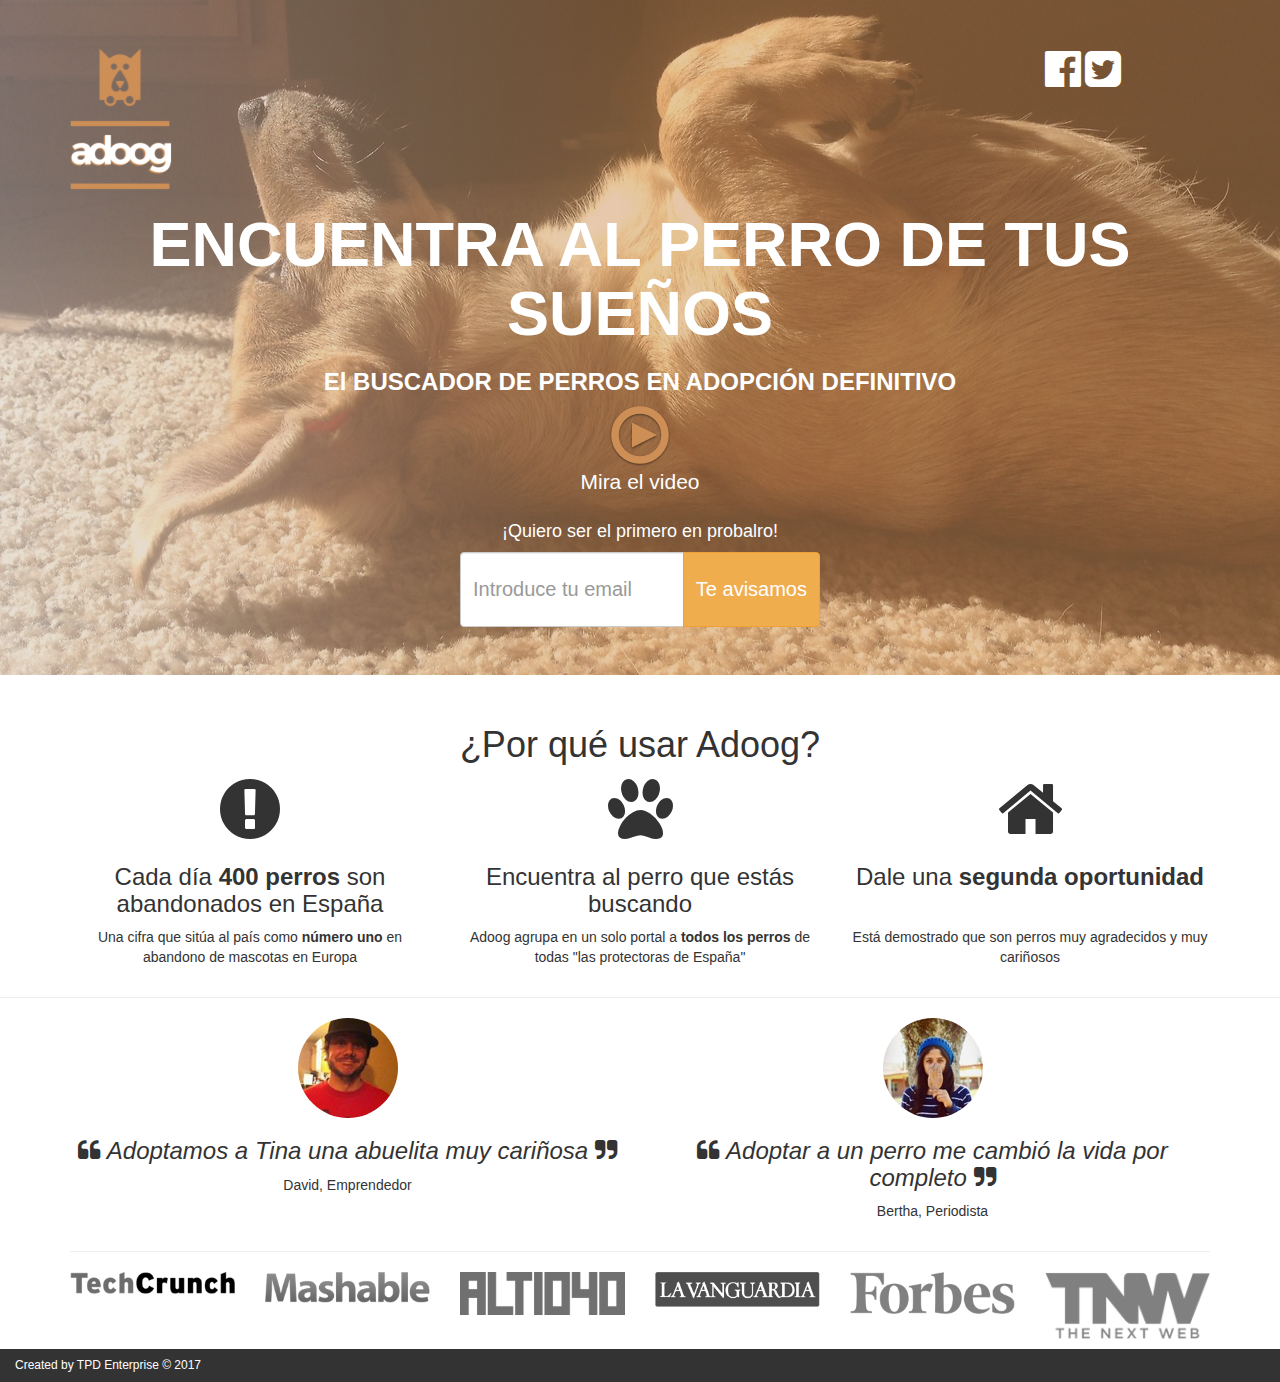
<file: adogo/index.html>
<!DOCTYPE html>
<html lang="en">

  <head>
    <meta charset="UTF-8">
    <meta name="viewport" content="width=device-width, initial-scale=1.0">
    <meta http-equiv="X-UA-Compatible" content="ie=edge">
    <title>Adoog - Encuentra al perro de tus sueños</title>
    <!-- Bootstrap -->
    <link href="css/bootstrap.min.css" rel="stylesheet">
    <!-- styles -->
    <link rel="stylesheet" href="css/miestilo.css">
    <!-- agregando favicon -->
    <link rel="icon" href="images/favicon.ico">
    <!-- LINK DE FUENTE AWESOME -->
    <link rel="stylesheet" href="fonts/font-awesome-4.7.0/css/font-awesome.min.css">
  </head>

  <body>
    <!-- jumbotron -->
    <div id="jumbotron" class="jumbotron">
      <div class="container">

        <div class="row">
          <!-- logo -->
          <div class="col-xs-12 col-sm-10">
            <img src="images/logo.png" alt="Logo">
          </div>
          <!-- social -->
          <div class="col-xs-12 col-sm-2">
            <a style="color:white;" href="https:www.facebook.com" target="_blank">
              <i class="fa fa-facebook-official fa-3x" aria-hidden="true"></i>
            </a>
            <a style="color:white;" href="https:www.facebook.com" target="_blank">
              <i class="fa fa-twitter-square fa-3x" aria-hidden="true"></i>
            </a>
          </div>
        </div>

        <div class="row text-center">
          <div class="col-xs-12">
            <h1>
              <strong>ENCUENTRA AL PERRO DE TUS SUEÑOS</strong>
            </h1>
            <H3>
              <strong>El BUSCADOR DE PERROS EN ADOPCIÓN DEFINITIVO</strong>
            </H3>
          </div>
        </div>
        <!-- VIDEO PROMOCIONAL -->
        <div class="row text-center">
          <div class="col-xs-12">
            <img id="play-video" src="images/play.png" alt="Video" data-toggle="modal" data-target="#myModal">
            <p>Mira el video</p>
            <!-- VENTANA MODAL -->
            <div id="myModal" class="modal fade" tabindex="-1" role="dialog">
              <div class="modal-dialog" role="document">
                <div class="modal-content">
                  <div class="modal-header">
                    <button type="button" class="close" data-dismiss="modal" aria-label="Close">
                      <span aria-hidden="true">&times;</span>
                    </button>
                    <h4 id="text-modal" class="modal-title">¿Qué es Adoog?</h4>
                  </div>
                  <div class="modal-body">
                    <iframe width="560" height="315" src="https://www.youtube.com/embed/b4nGqLdUdbA?feature=player_embedded" frameborder="0" allowfullscreen></iframe>
                  </div>
                </div>
                <!-- /.modal-content -->
              </div>
              <!-- /.modal-dialog -->
            </div>
            <!-- /.modal -->
            <!-- END VENTANA MODAL -->
          </div>
        </div>
        <!-- END VIDEO PROMOCIONAL -->
        <div class="row text-center">
          <div class="col-xs-12 col-sm-8 col-sm-offset-2 col-md-6 col-md-offset-3 col-lg-4 col-lg-offset-4">
            <div id="alert-error" class="alert alert-danger hidden" role="alert">
              <strong>¡Upps!</strong>
              Introduce un email correcto</div>

            <div id="felicidades" class="alert alert-success hidden" role="alert">Genial Hemos recibido tu petición en breve recibiras un
              <strong>Correo de Confirmación</strong>
            </div>

            <h4>¡Quiero ser el primero en probalro!</h4>
            <form action="http://tpdenterprise.us16.list-manage.com/subscribe/post?u=dc70cf4398e6e6029e3711ef9&amp;id=a561858e11" method="post" id="mc-embedded-subscribe-form" name="mc-embedded-subscribe-form" class="validate" target="_blank" novalidate>
              <div class="input-group">
                <input type="email" value="" name="EMAIL" class="email form-control" id="mce-EMAIL" placeholder="Introduce tu email" required>
                <span class="input-group-btn">
                  <input type="submit" value="Te avisamos" name="subscribe" id="mc-embedded-subscribe" class="button btn btn-warning">
                </span>
              </div>
              <!-- /input-group -->
            </form>
          </div>
        </div>
      </div>
    </div>
    <!-- END JUMBOTRON -->

    <!-- PRINCIPALES CARACTERÍSTICAS -->
    <div class="container">
      <div class="row text-center">
        <div class="col-xs-12">
          <h1>¿Por qué usar Adoog?</h1>
        </div>

        <div class="col-xs-12 col-sm-4">
          <i class="fa fa-exclamation-circle fa-5x" aria-hidden="true"></i>
          <h3>Cada día
            <strong>400 perros</strong>
            son abandonados en España</h3>
          <p>Una cifra que sitúa al país como
            <strong>número uno</strong>
            en abandono de mascotas en Europa</p>
        </div>
        <div class="col-xs-12 col-sm-4">
          <i class="fa fa-paw fa-5x" aria-hidden="true"></i>
          <h3>Encuentra al perro que estás buscando</h3>
          <p>Adoog agrupa en un solo portal a
            <strong>todos los perros</strong>
            de todas "las protectoras de España"</p>
        </div>
        <div class="col-xs-12 col-sm-4">
          <i class="fa fa-home fa-5x" aria-hidden="true"></i>
          <h3>Dale una
            <strong>segunda oportunidad</strong>
            &nbsp &nbsp &nbsp
          </h3>
          <p>Está demostrado que son perros muy agradecidos y muy cariñosos</p>
        </div>
      </div>
    </div>
    <!-- END CARACTERÍSTICAS -->

    <hr class="hidden-xs">

    <!-- TESTIMONIOS -->
    <div class="container">
      <div class="row text-center">
        <div class="hidden-xs col-sm-6">
          <img src="images/testimonial1.png" alt="Testimonio1" class="img-circle">
          <h3>
            <i class="fa fa-quote-left" aria-hidden="true"></i>
            <em>
              Adoptamos a Tina una abuelita muy cariñosa</em>
            <i class="fa fa-quote-right" aria-hidden="true"></i>
          </h3>
          <p>David, Emprendedor</p>
        </div>

        <div class="hidden-xs col-sm-6">
          <img src="images/testimonial2.png" alt="Testimonio1" class="img-circle">
          <h3>
            <i class="fa fa-quote-left" aria-hidden="true"></i>
            <em>
              Adoptar a un perro me cambió la vida por completo</em>
            <i class="fa fa-quote-right" aria-hidden="true"></i>
          </h3>
          <p>Bertha, Periodista</p>
        </div>
      </div>
    </div>
    <!-- END TESTIMONIOS -->

    <!-- MEDIA -->
    <div class="container">
      <hr class="hidden-xs hidden-sm">
      <div class="row">
        <div class="hidden-xs hidden-sm col-md-2">
          <a href="https:www.google.com"><img class="img-responsive" src="images/logo1.png" alt="TWC"></a>
        </div>
        <div class="hidden-xs hidden-sm col-md-2">
          <a href="https:www.google.com"><img class="img-responsive" src="images/logo2.png" alt="cangC"></a>
        </div>
        <div class="hidden-xs hidden-sm col-md-2">
          <a href="https:www.google.com"><img class="img-responsive" src="images/logo3.png" alt="next web"></a>
        </div>
        <div class="hidden-xs hidden-sm col-md-2">
          <a href="https:www.google.com"><img class="img-responsive" src="images/logo4.png" alt="forbes"></a>
        </div>
        <div class="hidden-xs hidden-sm col-md-2">
          <a href="https:www.google.com"><img class="img-responsive" src="images/logo5.png" alt="TdsdC"></a>
        </div>
        <div class="hidden-xs hidden-sm col-md-2">
          <a href="https:www.google.com"><img class="img-responsive" src="images/logo6.png" alt="Tpd"></a>
        </div>
      </div>
    </div>
    <!-- END MEDIA -->

    <!-- FOTER -->
    <div id="footer" class="container-fluid">
      <div class="row">
        <div class="col-xs-12">
          <h6>Created by TPD Enterprise &copy; 2017</h6>
        </div>
      </div>
    </div>
    <!-- END FOOTER -->

    <!-- jQuery (necessary for Bootstrap's JavaScript plugins) -->
    <script src="https://ajax.googleapis.com/ajax/libs/jquery/1.12.4/jquery.min.js"></script>
    <!-- Include all compiled plugins (below), or include individual files as needed -->
    <script src="js/bootstrap.min.js"></script>
    <script src="js/script.js"></script>
  </body>

</html>
</file>
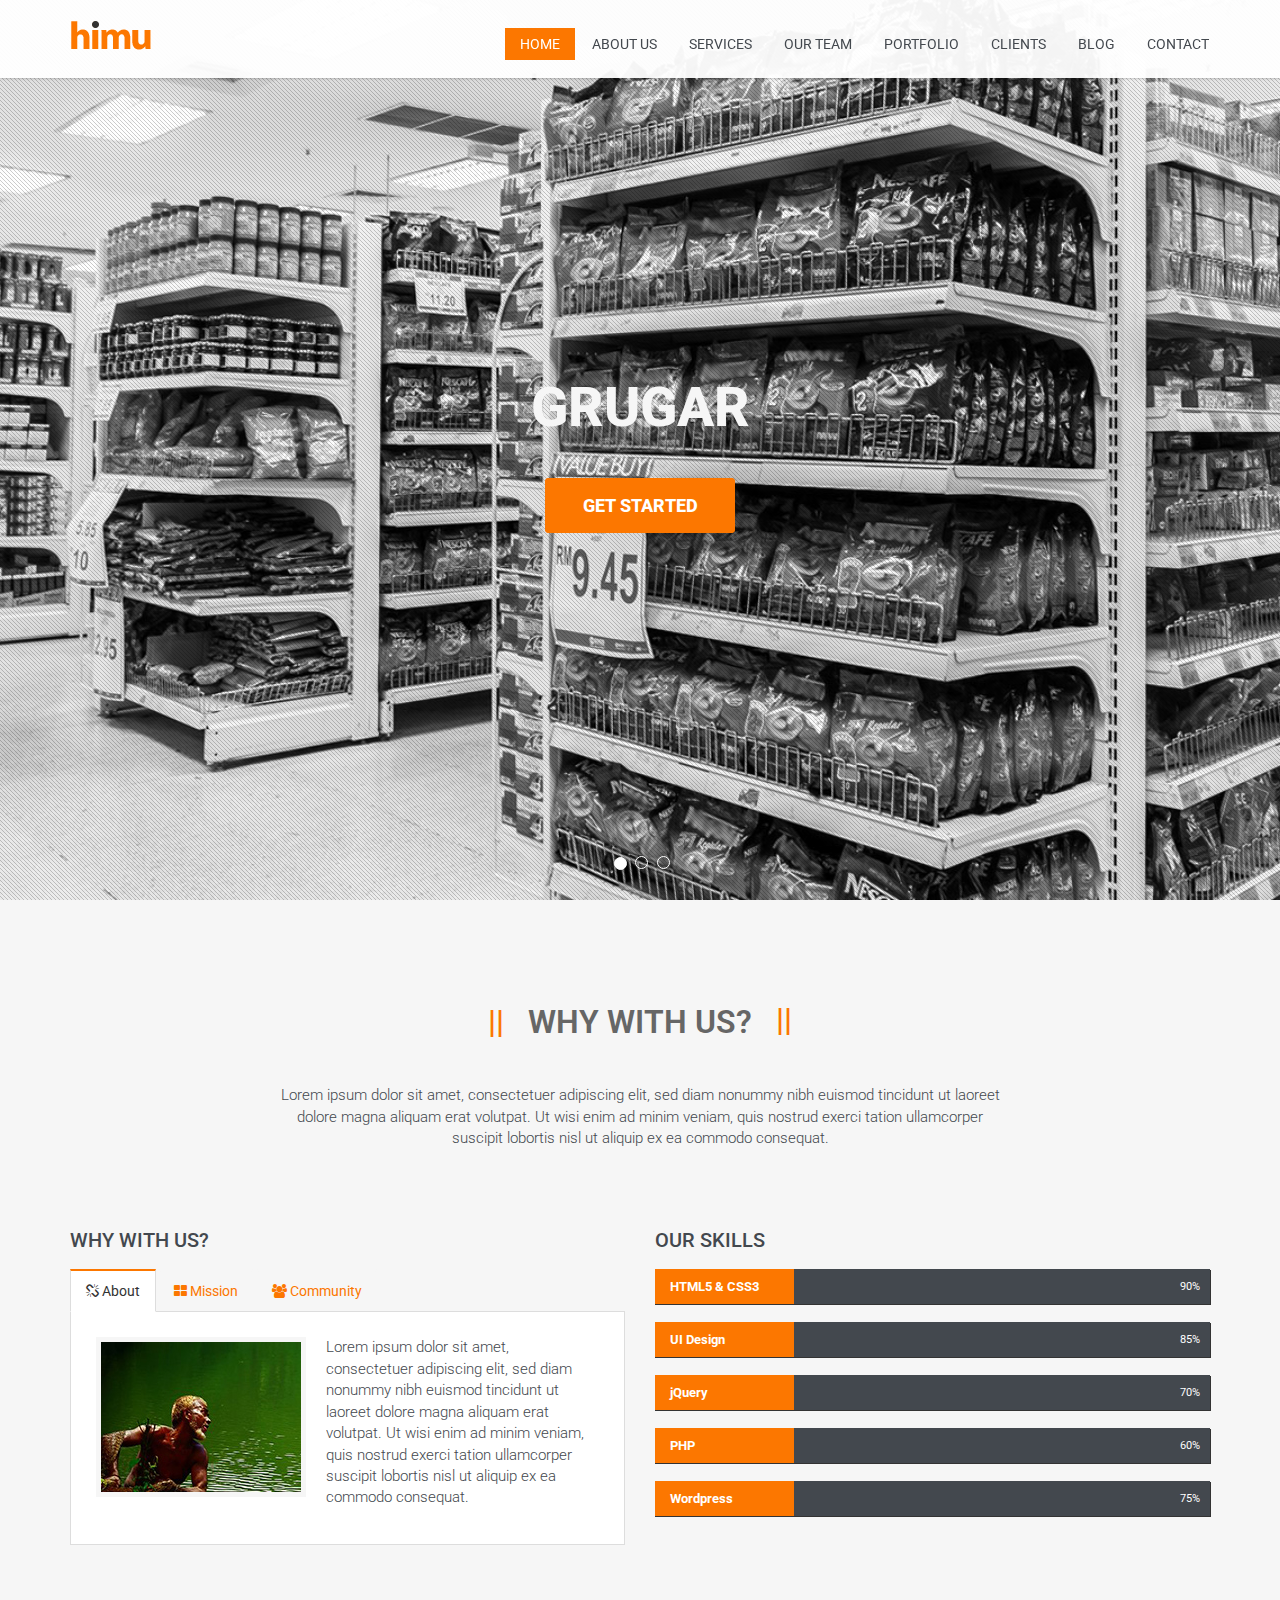
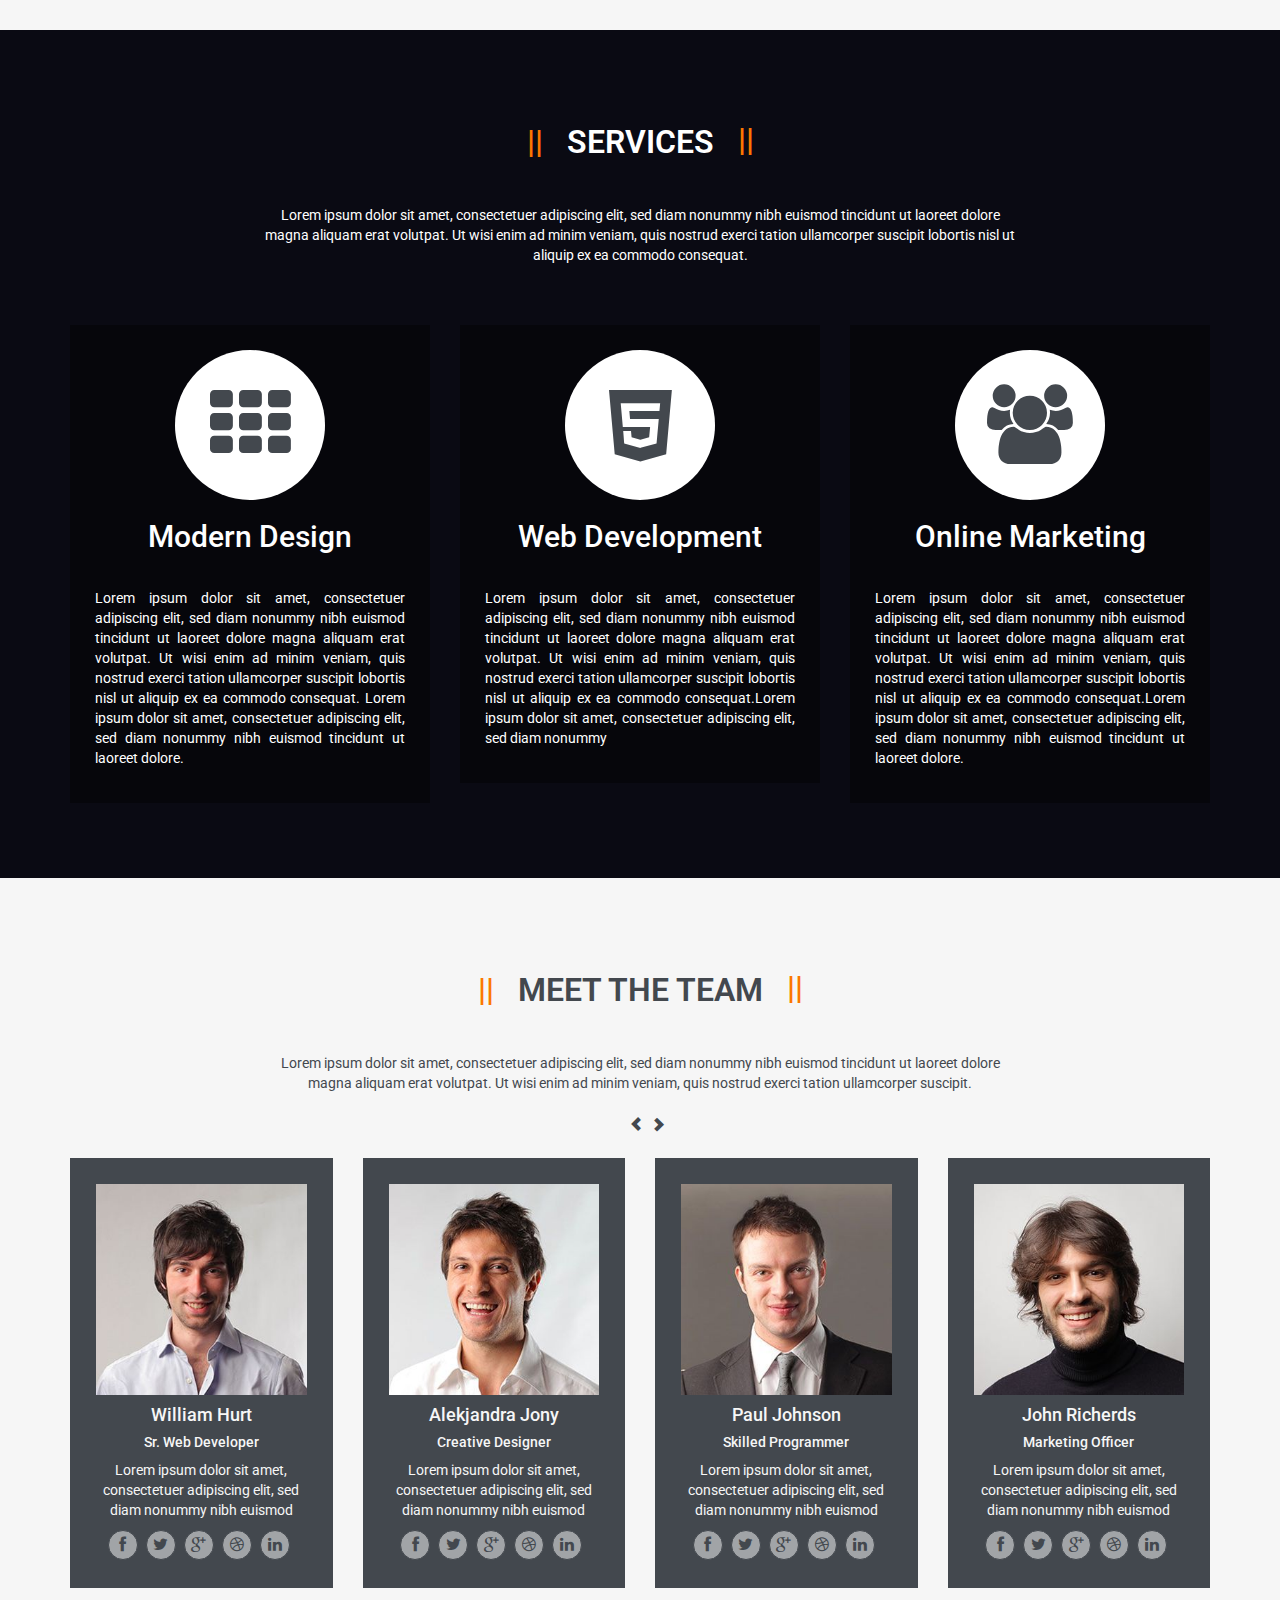
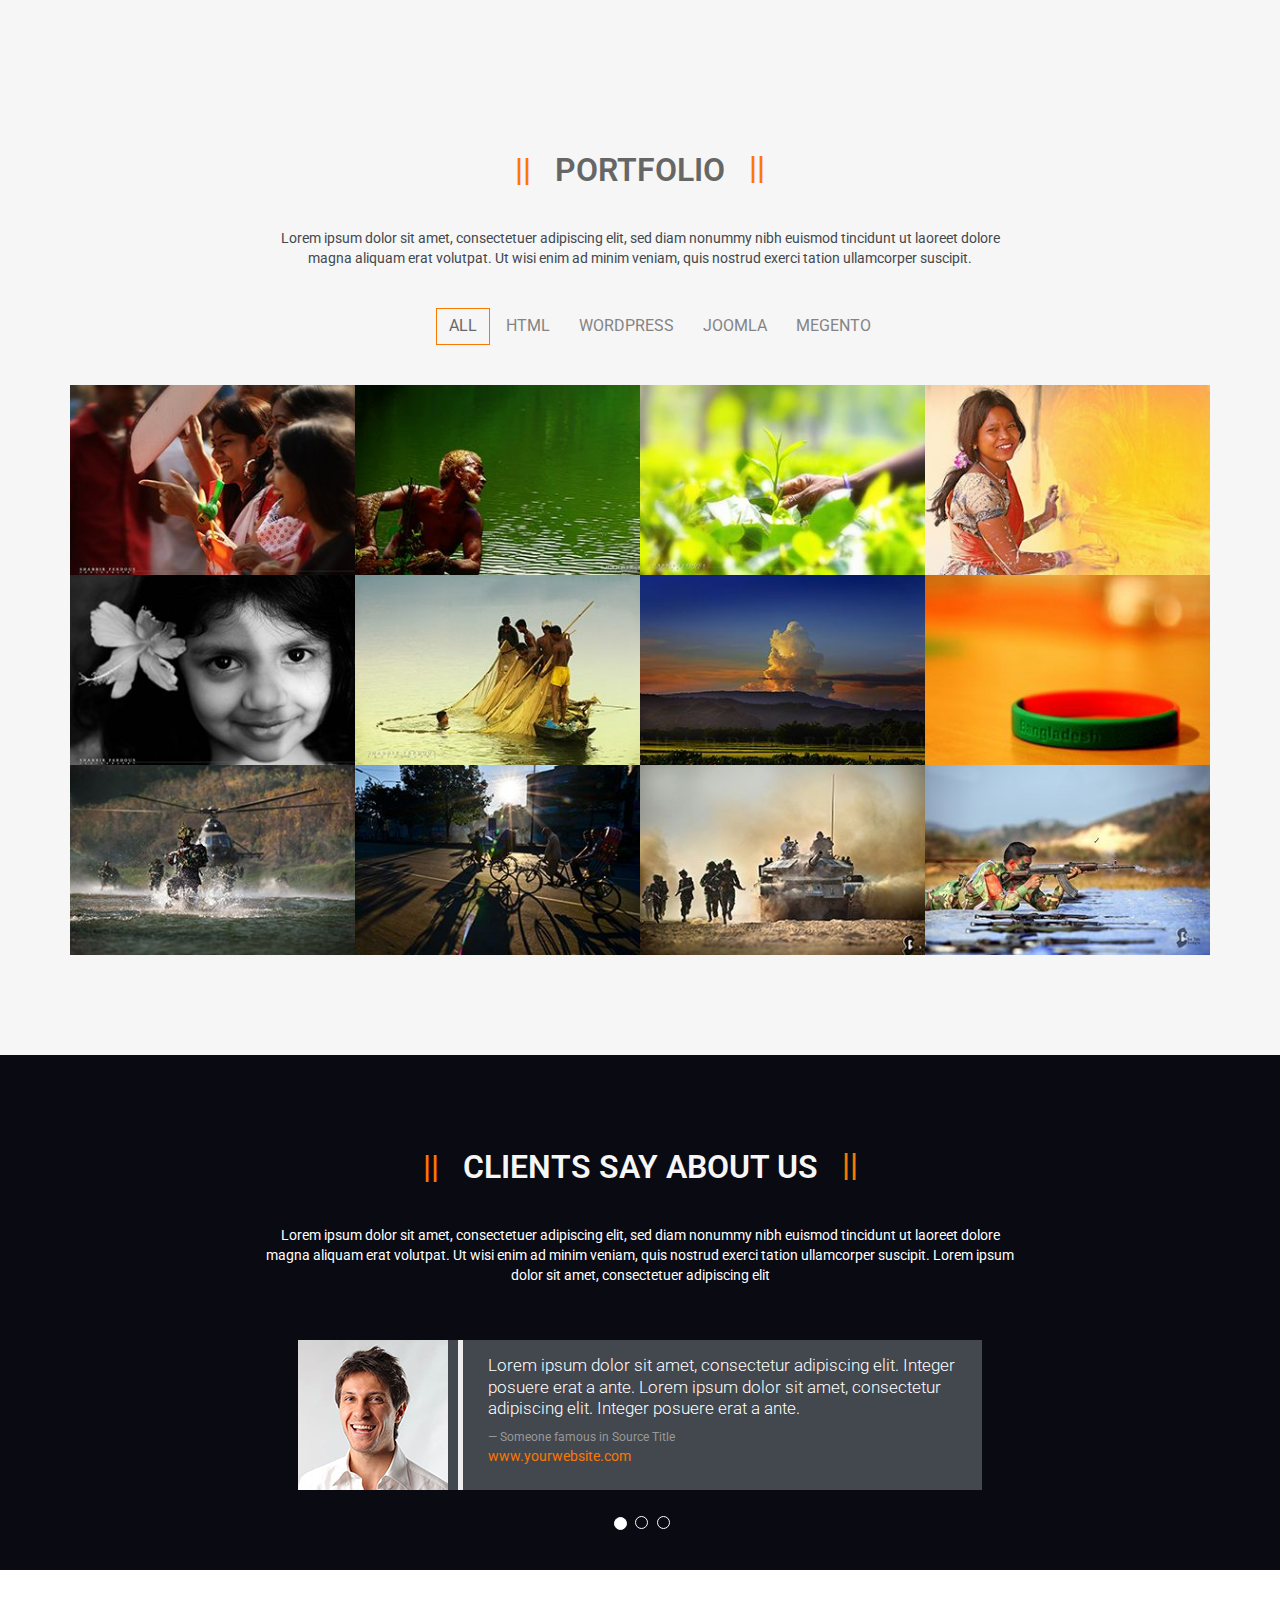
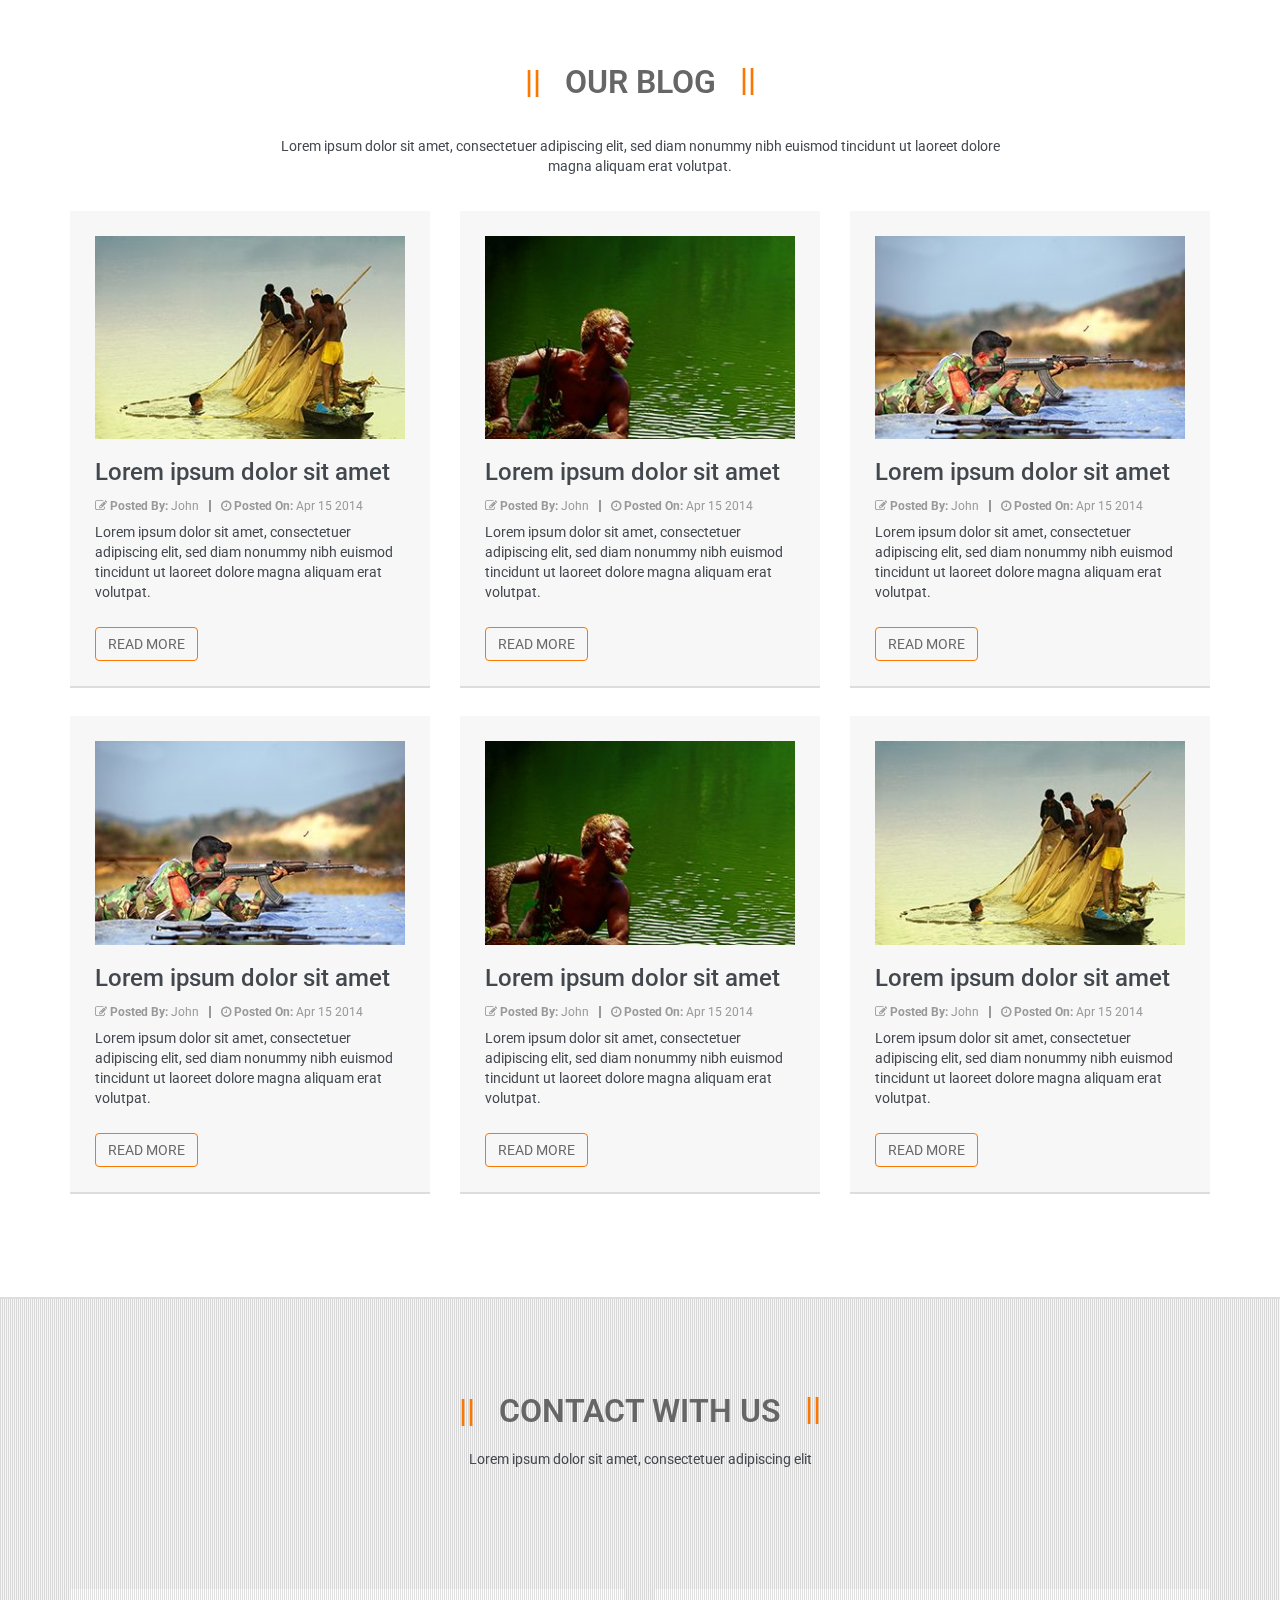
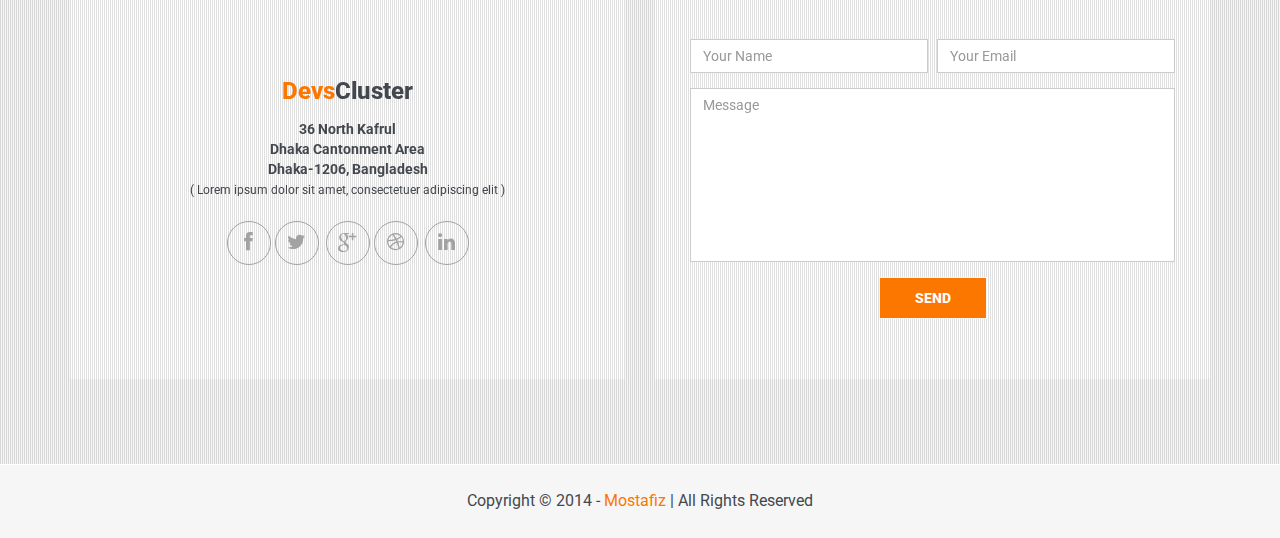
<file: adogo/test/index.html>
<!DOCTYPE html>
<html lang="en">
<head>
	<meta charset="utf-8">
	<meta name="viewport" content="width=device-width, initial-scale=1.0">
	<meta name="description" content="Creative One Page Parallax Template">
	<meta name="keywords" content="Creative, Onepage, Parallax, HTML5, Bootstrap, Popular, custom, personal, portfolio" />
	<meta name="author" content="">
	<title>GRUGAR - next page</title>
	<link href="css/bootstrap.min.css" rel="stylesheet">
	<link href="css/prettyPhoto.css" rel="stylesheet">
	<link href="css/font-awesome.min.css" rel="stylesheet">
	<link href="css/animate.css" rel="stylesheet">
	<link href="css/main.css" rel="stylesheet">
	<link href="css/responsive.css" rel="stylesheet">
	<!--[if lt IE 9]> <script src="js/html5shiv.js"></script>
	<script src="js/respond.min.js"></script> <![endif]-->
	<link rel="shortcut icon" href="images/ico/favicon.png">
	<link rel="apple-touch-icon-precomposed" sizes="144x144" href="images/ico/apple-touch-icon-144-precomposed.png">
	<link rel="apple-touch-icon-precomposed" sizes="114x114" href="images/ico/apple-touch-icon-114-precomposed.png">
	<link rel="apple-touch-icon-precomposed" sizes="72x72" href="images/ico/apple-touch-icon-72-precomposed.png">
	<link rel="apple-touch-icon-precomposed" href="images/ico/apple-touch-icon-57-precomposed.png">
</head><!--/head-->
<body>
	<div class="preloader">
		<div class="preloder-wrap">
			<div class="preloder-inner">
				<div class="ball"></div>
				<div class="ball"></div>
				<div class="ball"></div>
				<div class="ball"></div>
				<div class="ball"></div>
				<div class="ball"></div>
				<div class="ball"></div>
			</div>
		</div>
	</div><!--/.preloader-->
	<header id="navigation">
		<div class="navbar navbar-inverse navbar-fixed-top" role="banner">
			<div class="container">
				<div class="navbar-header">
					<button type="button" class="navbar-toggle" data-toggle="collapse" data-target=".navbar-collapse">
						<span class="sr-only">Toggle navigation</span> <span class="icon-bar"></span> <span class="icon-bar"></span> <span class="icon-bar"></span>
					</button>
					<a class="navbar-brand" href="index.html"><h1><img src="images/logo.png" alt="logo"></h1></a>
				</div>
				<div class="collapse navbar-collapse">
					<ul class="nav navbar-nav navbar-right">
						<li class="scroll active"><a href="#navigation">Home</a></li>
						<li class="scroll"><a href="#about-us">About Us</a></li>
						<li class="scroll"><a href="#services">Services</a></li>
						<li class="scroll"><a href="#our-team">Our Team</a></li>
						<li class="scroll"><a href="#portfolio">Portfolio</a></li>
						<li class="scroll"><a href="#clients">Clients</a></li>
						<li class="scroll"><a href="#blog">Blog</a></li>
						<li class="scroll"><a href="#contact">Contact</a></li>
					</ul>
				</div>
			</div>
		</div><!--/navbar-->
	</header> <!--/#navigation-->

	<section id="home">
		<div class="home-pattern"></div>
		<div id="main-carousel" class="carousel slide" data-ride="carousel">
			<ol class="carousel-indicators">
				<li data-target="#main-carousel" data-slide-to="0" class="active"></li>
				<li data-target="#main-carousel" data-slide-to="1"></li>
				<li data-target="#main-carousel" data-slide-to="2"></li>
			</ol><!--/.carousel-indicators-->
			<div class="carousel-inner">
				<div class="item active" style="background-image: url(images/slider/slide3.jpg)">
					<div class="carousel-caption">
						<div>
							<h2 class="heading animated bounceInDown"> Grugar</h2>
							<!-- <p class="animated bounceInUp">Fully Professional</p> -->
							<br>
							<a class="btn btn-default slider-btn animated fadeIn" href="#">Get Started</a>
						</div>
					</div>
				</div>
				<div class="item" style="background-image: url(images/slider/slide2.jpg)">
					<div class="carousel-caption"> <div>
						<h2 class="heading animated bounceInDown">Get All in Onepage</h2>
						<p class="animated bounceInUp">Everything is outstanding </p> <a class="btn btn-default slider-btn animated fadeIn" href="#">Get Started</a>
					</div>
				</div>
			</div>
			<div class="item" style="background-image: url(images/slider/slide1.jpg)">
				<div class="carousel-caption">
					<div>
						<h2 class="heading animated bounceInRight">Fully Responsive </h2>
						<p class="animated bounceInLeft">100% Responsive HTML </p>
						<a class="btn btn-default slider-btn animated bounceInUp" href="#">Get Started</a>
					</div>
				</div>
			</div>
		</div><!--/.carousel-inner-->

		<a class="carousel-left member-carousel-control hidden-xs" href="#main-carousel" data-slide="prev"><i class="fa fa-angle-left"></i></a>
		<a class="carousel-right member-carousel-control hidden-xs" href="#main-carousel" data-slide="next"><i class="fa fa-angle-right"></i></a>
	</div>

</section><!--/#home-->

<section id="about-us">
	<div class="container">
		<div class="text-center">
			<div class="col-sm-8 col-sm-offset-2">
				<h2 class="title-one">Why With Us?</h2>
				<p>Lorem ipsum dolor sit amet, consectetuer adipiscing elit, sed diam nonummy nibh euismod tincidunt ut laoreet dolore magna aliquam erat volutpat. Ut wisi enim ad minim veniam, quis nostrud exerci tation ullamcorper suscipit lobortis nisl ut aliquip ex ea commodo consequat.</p>
			</div>
		</div>
		<div class="about-us">
			<div class="row">
				<div class="col-sm-6">
					<h3>Why with us?</h3>
					<ul class="nav nav-tabs">
						<li class="active"><a href="#about" data-toggle="tab"><i class="fa fa-chain-broken"></i> About</a></li>
						<li><a href="#mission" data-toggle="tab"><i class="fa fa-th-large"></i> Mission</a></li>
						<li><a href="#community" data-toggle="tab"><i class="fa fa-users"></i> Community</a></li>
					</ul>
					<div class="tab-content">
						<div class="tab-pane fade in active" id="about">
							<div class="media">
								<img class="pull-left media-object" src="images/about-us/about.jpg" alt="about us">
								<div class="media-body">
									<p>Lorem ipsum dolor sit amet, consectetuer adipiscing elit, sed diam nonummy nibh euismod tincidunt ut laoreet dolore magna aliquam erat volutpat. Ut wisi enim ad minim veniam, quis nostrud exerci tation ullamcorper suscipit lobortis nisl ut aliquip ex ea commodo consequat.</p>
								</div>
							</div>
						</div>
						<div class="tab-pane fade" id="mission">
							<div class="media">
								<img class="pull-left media-object" src="images/about-us/mission.jpg" alt="Mission">
								<div class="media-body">
									<p>Lorem ipsum dolor sit amet, consectetuer adipiscing elit, sed diam nonummy nibh euismod tincidunt ut laoreet dolore magna aliquam erat volutpat. Ut wisi enim ad minim veniam, quis nostrud exerci </p>
								</div>
							</div>
						</div>
						<div class="tab-pane fade" id="community">
							<div class="media">
								<img class="pull-left media-object" src="images/about-us/community.jpg" alt="Community">
								<div class="media-body">
									<p>Lorem ipsum dolor sit amet, consectetuer adipiscing elit, sed diam nonummy nibh euismod tincidunt ut laoreet dolore magna aliquam erat volutpat. </p>
								</div>
							</div>
						</div>
					</div>
				</div>
				<div class="col-sm-6">
					<h3>Our Skills</h3>
					<div class="skill-bar">
						<div class="skillbar clearfix " data-percent="90%">
							<div class="skillbar-title">
								<span>HTML5 &amp; CSS3</span>
							</div>
							<div class="skillbar-bar"></div>
							<div class="skill-bar-percent">90%</div>
						</div> <!-- End Skill Bar -->
						<div class="skillbar clearfix" data-percent="85%">
							<div class="skillbar-title"><span>UI Design</span></div>
							<div class="skillbar-bar"></div>
							<div class="skill-bar-percent">85%</div>
						</div> <!-- End Skill Bar -->
						<div class="skillbar clearfix " data-percent="70%">
							<div class="skillbar-title"><span>jQuery</span></div>
							<div class="skillbar-bar"></div>
							<div class="skill-bar-percent">70%</div>
						</div> <!-- End Skill Bar -->
						<div class="skillbar clearfix " data-percent="60%">
							<div class="skillbar-title"><span>PHP</span></div>
							<div class="skillbar-bar"></div>
							<div class="skill-bar-percent">60%</div>
						</div> <!-- End Skill Bar -->
						<div class="skillbar clearfix " data-percent="75%">
							<div class="skillbar-title"><span>Wordpress</span></div>
							<div class="skillbar-bar"></div>
							<div class="skill-bar-percent">75%</div>
						</div> <!-- End Skill Bar --></div>
					</div>
				</div>
			</div>
		</div>
	</section><!--/#about-us-->

	<section id="services" class="parallax-section">
		<div class="container">
			<div class="row text-center">
				<div class="col-sm-8 col-sm-offset-2">
					<h2 class="title-one">Services</h2>
					<p>Lorem ipsum dolor sit amet, consectetuer adipiscing elit, sed diam nonummy nibh euismod tincidunt ut laoreet dolore magna aliquam erat volutpat. Ut wisi enim ad minim veniam, quis nostrud exerci tation ullamcorper suscipit lobortis nisl ut aliquip ex ea commodo consequat.</p>
				</div>
			</div>
			<div class="row">
				<div class="col-sm-12">
					<div class="our-service">
						<div class="services row">
							<div class="col-sm-4">
								<div class="single-service">
									<i class="fa fa-th"></i>
									<h2>Modern Design</h2>
									<p>Lorem ipsum dolor sit amet, consectetuer adipiscing elit, sed diam nonummy nibh euismod tincidunt ut laoreet dolore magna aliquam erat volutpat. Ut wisi enim ad minim veniam, quis nostrud exerci tation ullamcorper suscipit lobortis nisl ut aliquip ex ea commodo consequat. Lorem ipsum dolor sit amet, consectetuer adipiscing elit, sed diam nonummy nibh euismod tincidunt ut laoreet dolore.</p>
								</div>
							</div>
							<div class="col-sm-4">
								<div class="single-service">
									<i class="fa fa-html5"></i>
									<h2>Web Development</h2>
									<p>Lorem ipsum dolor sit amet, consectetuer adipiscing elit, sed diam nonummy nibh euismod tincidunt ut laoreet dolore magna aliquam erat volutpat. Ut wisi enim ad minim veniam, quis nostrud exerci tation ullamcorper suscipit lobortis nisl ut aliquip ex ea commodo consequat.Lorem ipsum dolor sit amet, consectetuer adipiscing elit, sed diam nonummy </p>
								</div>
							</div>
							<div class="col-sm-4">
								<div class="single-service">
									<i class="fa fa-users"></i>
									<h2>Online Marketing</h2>
									<p>Lorem ipsum dolor sit amet, consectetuer adipiscing elit, sed diam nonummy nibh euismod tincidunt ut laoreet dolore magna aliquam erat volutpat. Ut wisi enim ad minim veniam, quis nostrud exerci tation ullamcorper suscipit lobortis nisl ut aliquip ex ea commodo consequat.Lorem ipsum dolor sit amet, consectetuer adipiscing elit, sed diam nonummy nibh euismod tincidunt ut laoreet dolore.</p>
								</div>
							</div></div>
						</div>
					</div>
				</div>
			</div>
		</section><!--/#service-->

		<section id="our-team">
			<div class="container">
				<div class="row text-center">
					<div class="col-sm-8 col-sm-offset-2">
						<h2 class="title-one">Meet The Team</h2>
						<p>Lorem ipsum dolor sit amet, consectetuer adipiscing elit, sed diam nonummy nibh euismod tincidunt ut laoreet dolore magna aliquam erat volutpat. Ut wisi enim ad minim veniam, quis nostrud exerci tation ullamcorper suscipit.</p>
					</div>
				</div>
				<div id="team-carousel" class="carousel slide" data-interval="false">
					<a class="member-left" href="#team-carousel" data-slide="prev"><span class="glyphicon glyphicon-chevron-left"></span></a>
					<a class="member-right" href="#team-carousel" data-slide="next"><span class="glyphicon glyphicon-chevron-right"></span></a>
					<div class="carousel-inner team-members">
						<div class="row item active">
							<div class="col-sm-6 col-md-3">
								<div class="single-member">
									<img src="images/our-team/member1.jpg" alt="team member" />
									<h4>William Hurt</h4>
									<h5>Sr. Web Developer</h5>
									<p>Lorem ipsum dolor sit amet, consectetuer adipiscing elit, sed diam nonummy nibh euismod</p>
									<div class="socials">
										<a href="#"><i class="fa fa-facebook"></i></a>
										<a href="#"><i class="fa fa-twitter"></i></a>
										<a href="#"><i class="fa fa-google-plus"></i></a>
										<a href="#"><i class="fa fa-dribbble"></i></a>
										<a href="#"><i class="fa fa-linkedin"></i></a>
									</div>
								</div>
							</div>
							<div class="col-sm-6 col-md-3">
								<div class="single-member">
									<img src="images/our-team/member2.jpg" alt="team member" />
									<h4>Alekjandra Jony</h4>
									<h5>Creative Designer</h5>
									<p>Lorem ipsum dolor sit amet, consectetuer adipiscing elit, sed diam nonummy nibh euismod</p>
									<div class="socials">
										<a href="#"><i class="fa fa-facebook"></i></a>
										<a href="#"><i class="fa fa-twitter"></i></a>
										<a href="#"><i class="fa fa-google-plus"></i></a>
										<a href="#"><i class="fa fa-dribbble"></i></a>
										<a href="#"><i class="fa fa-linkedin"></i></a>
									</div>
								</div>
							</div>
							<div class="col-sm-6 col-md-3">
								<div class="single-member">
									<img src="images/our-team/member3.jpg" alt="team member" />
									<h4>Paul Johnson</h4>
									<h5>Skilled Programmer</h5>
									<p>Lorem ipsum dolor sit amet, consectetuer adipiscing elit, sed diam nonummy nibh euismod</p>
									<div class="socials">
										<a href="#"><i class="fa fa-facebook"></i></a>
										<a href="#"><i class="fa fa-twitter"></i></a>
										<a href="#"><i class="fa fa-google-plus"></i></a>
										<a href="#"><i class="fa fa-dribbble"></i></a>
										<a href="#"><i class="fa fa-linkedin"></i></a>
									</div>
								</div>
							</div>
							<div class="col-sm-6 col-md-3">
								<div class="single-member">
									<img src="images/our-team/member4.jpg" alt="team member" />
									<h4>John Richerds</h4>
									<h5>Marketing Officer</h5>
									<p>Lorem ipsum dolor sit amet, consectetuer adipiscing elit, sed diam nonummy nibh euismod</p>
									<div class="socials">
										<a href="#"><i class="fa fa-facebook"></i></a>
										<a href="#"><i class="fa fa-twitter"></i></a>
										<a href="#"><i class="fa fa-google-plus"></i></a>
										<a href="#"><i class="fa fa-dribbble"></i></a>
										<a href="#"><i class="fa fa-linkedin"></i></a>
									</div>
								</div>
							</div>
						</div>
						<div class="row item">
							<div class="col-sm-6 col-md-3">
								<div class="single-member">
									<img src="images/our-team/member1.jpg" alt="team member" />
									<h4>William Hurt</h4>
									<h5>Sr. Web Developer</h5>
									<p>Lorem ipsum dolor sit amet, consectetuer adipiscing elit, sed diam nonummy nibh euismod</p>
									<div class="socials">
										<a href="#"><i class="fa fa-facebook"></i></a>
										<a href="#"><i class="fa fa-twitter"></i></a>
										<a href="#"><i class="fa fa-google-plus"></i></a>
										<a href="#"><i class="fa fa-dribbble"></i></a>
										<a href="#"><i class="fa fa-linkedin"></i></a>
									</div>
								</div>
							</div>
							<div class="col-sm-6 col-md-3">
								<div class="single-member">
									<img src="images/our-team/member3.jpg" alt="team member" />
									<h4>Paul Johnson</h4>
									<h5>Skilled Programmer</h5>
									<p>Lorem ipsum dolor sit amet, consectetuer adipiscing elit, sed diam nonummy nibh euismod</p>
									<div class="socials">
										<a href="#"><i class="fa fa-facebook"></i></a>
										<a href="#"><i class="fa fa-twitter"></i></a>
										<a href="#"><i class="fa fa-google-plus"></i></a>
										<a href="#"><i class="fa fa-dribbble"></i></a>
										<a href="#"><i class="fa fa-linkedin"></i></a>
									</div>
								</div>
							</div>
							<div class="col-sm-6 col-md-3">
								<div class="single-member">
									<img src="images/our-team/member2.jpg" alt="team member" />
									<h4>Alekjandra Jony</h4>
									<h5>Creative Designer</h5>
									<p>Lorem ipsum dolor sit amet, consectetuer adipiscing elit, sed diam nonummy nibh euismod</p>
									<div class="socials">
										<a href="#"><i class="fa fa-facebook"></i></a>
										<a href="#"><i class="fa fa-twitter"></i></a>
										<a href="#"><i class="fa fa-google-plus"></i></a>
										<a href="#"><i class="fa fa-dribbble"></i></a>
										<a href="#"><i class="fa fa-linkedin"></i></a>
									</div>
								</div>
							</div>
							<div class="col-sm-6 col-md-3">
								<div class="single-member">
									<img src="images/our-team/member4.jpg" alt="team member" />
									<h4>John Richerds</h4>
									<h5>Marketing Officer</h5>
									<p>Lorem ipsum dolor sit amet, consectetuer adipiscing elit, sed diam nonummy nibh euismod</p>
									<div class="socials">
										<a href="#"><i class="fa fa-facebook"></i></a>
										<a href="#"><i class="fa fa-twitter"></i></a>
										<a href="#"><i class="fa fa-google-plus"></i></a>
										<a href="#"><i class="fa fa-dribbble"></i></a>
										<a href="#"><i class="fa fa-linkedin"></i></a>
									</div>
								</div>
							</div>
						</div>
					</div>
				</div>
			</div>
		</section><!--/#Our-Team-->

		<section id="portfolio">
			<div class="container">
				<div class="row text-center">
					<div class="col-sm-8 col-sm-offset-2">
						<h2 class="title-one">Portfolio</h2>
						<p>Lorem ipsum dolor sit amet, consectetuer adipiscing elit, sed diam nonummy nibh euismod tincidunt ut laoreet dolore magna aliquam erat volutpat. Ut wisi enim ad minim veniam, quis nostrud exerci tation ullamcorper suscipit.</p>
					</div>
				</div>
				<ul class="portfolio-filter text-center">
					<li><a class="btn btn-default active" href="#" data-filter="*">All</a></li>
					<li><a class="btn btn-default" href="#" data-filter=".html">Html</a></li>
					<li><a class="btn btn-default" href="#" data-filter=".wordpress">Wordpress</a></li>
					<li><a class="btn btn-default" href="#" data-filter=".joomla">Joomla</a></li>
					<li><a class="btn btn-default" href="#" data-filter=".megento">Megento</a></li>
				</ul><!--/#portfolio-filter-->
				<div class="portfolio-items">
					<div class="col-sm-3 col-xs-12 portfolio-item html">
						<div class="view efffect">
							<div class="portfolio-image">
								<img src="images/portfolio/1.jpg" alt=""></div>
								<div class="mask text-center">
									<h3>Novel</h3>
									<h4>Lorem ipsum dolor sit amet consectetur</h4>
									<a href="#"><i class="fa fa-link"></i></a>
									<a href="images/portfolio/big-item.jpg" data-gallery="prettyPhoto"><i class="fa fa-search-plus"></i></a>
								</div>
							</div>
						</div>
						<div class="col-sm-3 col-xs-12 portfolio-item jooma">
							<div class="view efffect" >
								<div class="portfolio-image">
									<img src="images/portfolio/2.jpg" alt="">
								</div>
								<div class="mask text-center">
									<h3>Novel</h3>
									<h4>Lorem ipsum dolor sit amet consectetur</h4>
									<a href="#"><i class="fa fa-link"></i></a>
									<a href="images/portfolio/big-item4.jpg" data-gallery="prettyPhoto"><i class="fa fa-search-plus"></i></a>
								</div>
							</div>
						</div>
						<div class="col-sm-3 col-xs-12 portfolio-item wordpress">
							<div class="view efffect">
								<div class="portfolio-image">
									<img src="images/portfolio/3.jpg" alt="">
								</div>
								<div class="mask text-center">
								<h3>Novel</h3>
								<h4>Lorem ipsum dolor sit amet consectetur</h4>
								<a href="#"><i class="fa fa-link"></i></a>
								<a href="images/portfolio/big-item.jpg" data-gallery="prettyPhoto"><i class="fa fa-search-plus"></i></a>
							</div>
						</div>
					</div>
					<div class="col-sm-3 col-xs-12 portfolio-item megento">
						<div class="view efffect">
							<div class="portfolio-image">
								<img src="images/portfolio/4.jpg" alt="">
							</div>
							<div class="mask text-center">
								<h3>Novel</h3>
								<h4>Lorem ipsum dolor sit amet consectetur</h4>
								<a href="#"><i class="fa fa-link"></i></a>
								<a href="images/portfolio/big-item.jpg" data-gallery="prettyPhoto"><i class="fa fa-search-plus"></i></a>
							</div>
						</div>
					</div>
					<div class="col-sm-3 col-xs-12 portfolio-item html">
						<div class="view efffect">
							<div class="portfolio-image">
								<img src="images/portfolio/5.jpg" alt="">
							</div> <div class="mask text-center">
							<h3>Novel</h3>
							<h4>Lorem ipsum dolor sit amet consectetur</h4>
							<a href="#"><i class="fa fa-link"></i></a>
							<a href="images/portfolio/big-item.jpg" data-gallery="prettyPhoto"><i class="fa fa-search-plus"></i></a>
						</div>
					</div>
				</div>
				<div class="col-sm-3 col-xs-12 portfolio-item wordpress">
					<div class="view efffect">
						<div class="portfolio-image">
							<img src="images/portfolio/6.jpg" alt="">
						</div>
						<div class="mask text-center">
							<h3>Novel</h3>
							<h4>Lorem ipsum dolor sit amet consectetur</h4>
							<a href="#"><i class="fa fa-link"></i></a>
							<a href="images/portfolio/big-item.jpg" data-gallery="prettyPhoto"><i class="fa fa-search-plus"></i></a>
						</div>
					</div>
				</div>
				<div class="col-sm-3 col-xs-12 portfolio-item html">
					<div class="view efffect">
						<div class="portfolio-image">
							<img src="images/portfolio/7.jpg" alt="">
						</div>
						<div class="mask text-center">
							<h3>Novel</h3>
							<h4>Lorem ipsum dolor sit amet consectetur</h4>
							<a href="#"><i class="fa fa-link"></i></a>
							<a href="images/portfolio/big-item.jpg" data-gallery="prettyPhoto"><i class="fa fa-search-plus"></i></a>
						</div>
					</div>
				</div>
				<div class="col-sm-3 col-xs-12 portfolio-item joomla">
					<div class="view efffect">
						<div class="portfolio-image">
							<img src="images/portfolio/8.jpg" alt=""></div>
							<div class="mask text-center">
								<h3>Novel</h3>
								<h4>Lorem ipsum dolor sit amet consectetur</h4>
								<a href="#"><i class="fa fa-link"></i></a>
								<a href="images/portfolio/big-item.jpg" data-gallery="prettyPhoto"><i class="fa fa-search-plus"></i></a>
							</div>
						</div>
					</div>
					<div class="col-sm-3 col-xs-12 portfolio-item html">
						<div class="view efffect">
							<div class="portfolio-image">
								<img src="images/portfolio/9.jpg" alt="">
							</div>
							<div class="mask text-center">
								<h3>Novel</h3>
								<h4>Lorem ipsum dolor sit amet consectetur</h4>
								<a href="#"><i class="fa fa-link"></i></a>
								<a href="images/portfolio/big-item.jpg" data-gallery="prettyPhoto"><i class="fa fa-search-plus"></i></a>
							</div>
						</div>
					</div>
					<div class="col-sm-3 col-xs-12 portfolio-item wordpress">
						<div class="view efffect">
							<div class="portfolio-image">
								<img src="images/portfolio/10.jpg" alt=""></div>
								<div class="mask text-center">
									<h3>Novel</h3>
									<h4>Lorem ipsum dolor sit amet consectetur</h4>
									<a href="#"><i class="fa fa-link"></i></a>
									<a href="images/portfolio/big-item.jpg" data-gallery="prettyPhoto"><i class="fa fa-search-plus"></i></a>
								</div>
							</div>
						</div>
						<div class="col-sm-3 col-xs-12 portfolio-item joomla">
							<div class="view efffect">
								<div class="portfolio-image">
									<img src="images/portfolio/11.jpg" alt=""></div>
									<div class="mask text-center">
										<h3>Novel</h3>
										<h4>Lorem ipsum dolor sit amet consectetur</h4>
										<a href="#"><i class="fa fa-link"></i></a>
										<a href="images/portfolio/big-item3.jpg" data-gallery="prettyPhoto"><i class="fa fa-search-plus"></i></a>
									</div>
								</div>
							</div>
							<div class="col-sm-3 col-xs-12 portfolio-item megento">
								<div class="view efffect">
									<div class="portfolio-image">
										<img src="images/portfolio/12.jpg" alt=""></div>
										<div class="mask text-center">
											<h3>Novel</h3>
											<h4>Lorem ipsum dolor sit amet consectetur</h4>
											<a href="#"><i class="fa fa-link"></i></a>
											<a href="images/portfolio/big-item4.jpg" data-gallery="prettyPhoto"><i class="fa fa-search-plus"></i></a>
										</div>
									</div>
								</div>
							</div>
						</div>

					</section> <!--/#portfolio-->

					<section id="clients" class="parallax-section">
						<div class="container">
							<div class="clients-wrapper">
								<div class="row text-center">
									<div class="col-sm-8 col-sm-offset-2">
										<h2 class="title-one">Clients Say About Us</h2>
										<p>Lorem ipsum dolor sit amet, consectetuer adipiscing elit, sed diam nonummy nibh euismod tincidunt ut laoreet dolore magna aliquam erat volutpat. Ut wisi enim ad minim veniam, quis nostrud exerci tation ullamcorper suscipit. Lorem ipsum dolor sit amet, consectetuer adipiscing elit</p>
									</div>
								</div>
								<div id="clients-carousel" class="carousel slide" data-ride="carousel"> <!-- Indicators -->
									<ol class="carousel-indicators">
										<li data-target="#clients-carousel" data-slide-to="0" class="active"></li>
										<li data-target="#clients-carousel" data-slide-to="1"></li>
										<li data-target="#clients-carousel" data-slide-to="2"></li>
									</ol> <!-- Wrapper for slides -->
									<div class="carousel-inner">
										<div class="item active">
											<div class="single-client">
												<div class="media">
													<img class="pull-left" src="images/clients/client1.jpg" alt="">
													<div class="media-body">
														<blockquote><p>Lorem ipsum dolor sit amet, consectetur adipiscing elit. Integer posuere erat a ante. Lorem ipsum dolor sit amet, consectetur adipiscing elit. Integer posuere erat a ante.</p><small>Someone famous in Source Title</small><a href="">www.yourwebsite.com</a></blockquote>
													</div>
												</div>
											</div>
										</div>
										<div class="item">
											<div class="single-client">
												<div class="media">
													<img class="pull-left" src="images/clients/client3.jpg" alt="">
													<div class="media-body">
														<blockquote><p>Lorem ipsum dolor sit amet, consectetur adipiscing elit. Integer posuere erat a ante. Lorem ipsum dolor sit amet, consectetur adipiscing elit. Integer posuere erat a ante.</p><small>Someone famous in Source Title</small><a href="">www.yourwebsite.com</a></blockquote>
													</div>
												</div>
											</div>
										</div>
										<div class="item">
											<div class="single-client">
												<div class="media">
													<img class="pull-left" src="images/clients/client2.jpg" alt="">
													<div class="media-body">
														<blockquote><p>Lorem ipsum dolor sit amet, consectetur adipiscing elit. Integer posuere erat a ante. Lorem ipsum dolor sit amet, consectetur adipiscing elit. Integer posuere erat a ante.</p><small>Someone famous in Source Title</small><a href="">www.yourwebsite.com</a></blockquote>
													</div>
												</div>
											</div>
										</div>
									</div>
								</div>
							</div>
						</div>
					</section><!--/#clients-->

					<section id="blog">
						<div class="container">
							<div class="row text-center clearfix">
								<div class="col-sm-8 col-sm-offset-2">
									<h2 class="title-one">Our Blog</h2>
									<p class="blog-heading">Lorem ipsum dolor sit amet, consectetuer adipiscing elit, sed diam nonummy nibh euismod tincidunt ut laoreet dolore magna aliquam erat volutpat.</p>
								</div>
							</div>
							<div class="row">
								<div class="col-sm-4">
									<div class="single-blog">
										<img src="images/blog/1.jpg" alt="" />
										<h2>Lorem ipsum dolor sit amet</h2>
										<ul class="post-meta">
											<li><i class="fa fa-pencil-square-o"></i><strong> Posted By:</strong> John</li>
											<li><i class="fa fa-clock-o"></i><strong> Posted On:</strong> Apr 15 2014</li>
										</ul>
										<div class="blog-content">
											<p>Lorem ipsum dolor sit amet, consectetuer adipiscing elit, sed diam nonummy nibh euismod tincidunt ut laoreet dolore magna aliquam erat volutpat.</p>
										</div>
										<a href="" class="btn btn-primary" data-toggle="modal" data-target="#blog-detail">Read More</a>
									</div>
									<div class="modal fade" id="blog-detail" tabindex="-1" role="dialog" aria-hidden="true">
										<div class="modal-dialog">
											<div class="modal-content">
												<div class="modal-body">
													<button type="button" class="close" data-dismiss="modal" aria-hidden="true">&times;</button>
													<img src="images/blog/3.jpg" alt="" />
													<h2>Lorem ipsum dolor sit amet</h2>
													<p>Lorem ipsum dolor sit amet, consectetuer adipiscing elit, sed diam nonummy nibh euismod tincidunt ut laoreet dolore magna aliquam erat volutpat.Lorem ipsum dolor sit amet, consectetuer adipiscing elit, sed diam nonummy nibh euismod tincidunt ut laoreet dolore magna aliquam erat volutpat.Lorem ipsum dolor sit amet, consectetuer adipiscing elit, sed diam nonummy nibh euismod tincidunt ut laoreet dolore magna aliquam erat volutpat.</p><p>Lorem ipsum dolor sit amet, consectetuer adipiscing elit, sed diam nonummy nibh euismod tincidunt ut laoreet dolore magna aliquam erat volutpat.Lorem ipsum dolor sit amet, consectetuer adipiscing elit, sed diam nonummy nibh euismod tincidunt ut laoreet dolore magna aliquam erat volutpat.Lorem ipsum dolor sit amet, consectetuer adipiscing elit, sed diam nonummy nibh euismod tincidunt ut laoreet dolore magna aliquam erat volutpat.</p>
												</div>
											</div>
										</div>
									</div>
								</div>
								<div class="col-sm-4">
									<div class="single-blog">
										<img src="images/blog/2.jpg" alt="" />
										<h2>Lorem ipsum dolor sit amet</h2>
										<ul class="post-meta">
											<li><i class="fa fa-pencil-square-o"></i><strong> Posted By:</strong> John</li>
											<li><i class="fa fa-clock-o"></i><strong> Posted On:</strong> Apr 15 2014</li>
										</ul>
										<div class="blog-content">
											<p>Lorem ipsum dolor sit amet, consectetuer adipiscing elit, sed diam nonummy nibh euismod tincidunt ut laoreet dolore magna aliquam erat volutpat.</p>
										</div>
										<a href="" class="btn btn-primary" data-toggle="modal" data-target="#blog-two">Read More</a>
									</div>
									<div class="modal fade" id="blog-two" tabindex="-1" role="dialog" aria-hidden="true">
										<div class="modal-dialog">
											<div class="modal-content">
												<div class="modal-body">
													<button type="button" class="close" data-dismiss="modal" aria-hidden="true">&times;</button>
													<img src="images/blog/2.jpg" alt="" />
													<h2>Lorem ipsum dolor sit amet</h2>
													<p>Lorem ipsum dolor sit amet, consectetuer adipiscing elit, sed diam nonummy nibh euismod tincidunt ut laoreet dolore magna aliquam erat volutpat.Lorem ipsum dolor sit amet, consectetuer adipiscing elit, sed diam nonummy nibh euismod tincidunt ut laoreet dolore magna aliquam erat volutpat.Lorem ipsum dolor sit amet, consectetuer adipiscing elit, sed diam nonummy nibh euismod tincidunt ut laoreet dolore magna aliquam erat volutpat.</p><p>Lorem ipsum dolor sit amet, consectetuer adipiscing elit, sed diam nonummy nibh euismod tincidunt ut laoreet dolore magna aliquam erat volutpat.Lorem ipsum dolor sit amet, consectetuer adipiscing elit, sed diam nonummy nibh euismod tincidunt ut laoreet dolore magna aliquam erat volutpat.Lorem ipsum dolor sit amet, consectetuer adipiscing elit, sed diam nonummy nibh euismod tincidunt ut laoreet dolore magna aliquam erat volutpat.</p>
												</div>
											</div>
										</div>
									</div>
								</div>
								<div class="col-sm-4">
									<div class="single-blog">
										<img src="images/blog/3.jpg" alt="" />
										<h2>Lorem ipsum dolor sit amet</h2>
										<ul class="post-meta">
											<li><i class="fa fa-pencil-square-o"></i><strong> Posted By:</strong> John</li>
											<li><i class="fa fa-clock-o"></i><strong> Posted On:</strong> Apr 15 2014</li>
										</ul>
										<div class="blog-content">
											<p>Lorem ipsum dolor sit amet, consectetuer adipiscing elit, sed diam nonummy nibh euismod tincidunt ut laoreet dolore magna aliquam erat volutpat.</p>
										</div>
										<a href="" class="btn btn-primary" data-toggle="modal" data-target="#blog-three">Read More</a>
									</div>
									<div class="modal fade" id="blog-three" tabindex="-1" role="dialog" aria-hidden="true">
										<div class="modal-dialog">
											<div class="modal-content">
												<div class="modal-body">
													<button type="button" class="close" data-dismiss="modal" aria-hidden="true">&times;</button>
													<img src="images/blog/3.jpg" alt="" />
													<h2>Lorem ipsum dolor sit amet</h2>
													<p>Lorem ipsum dolor sit amet, consectetuer adipiscing elit, sed diam nonummy nibh euismod tincidunt ut laoreet dolore magna aliquam erat volutpat.Lorem ipsum dolor sit amet, consectetuer adipiscing elit, sed diam nonummy nibh euismod tincidunt ut laoreet dolore magna aliquam erat volutpat.Lorem ipsum dolor sit amet, consectetuer adipiscing elit, sed diam nonummy nibh euismod tincidunt ut laoreet dolore magna aliquam erat volutpat.</p><p>Lorem ipsum dolor sit amet, consectetuer adipiscing elit, sed diam nonummy nibh euismod tincidunt ut laoreet dolore magna aliquam erat volutpat.Lorem ipsum dolor sit amet, consectetuer adipiscing elit, sed diam nonummy nibh euismod tincidunt ut laoreet dolore magna aliquam erat volutpat.Lorem ipsum dolor sit amet, consectetuer adipiscing elit, sed diam nonummy nibh euismod tincidunt ut laoreet dolore magna aliquam erat volutpat.</p>
												</div>
											</div>
										</div>
									</div>
								</div>
								<div class="col-sm-4">
									<div class="single-blog">
										<img src="images/blog/3.jpg" alt="" />
										<h2>Lorem ipsum dolor sit amet</h2>
										<ul class="post-meta">
											<li><i class="fa fa-pencil-square-o"></i><strong> Posted By:</strong> John</li>
											<li><i class="fa fa-clock-o"></i><strong> Posted On:</strong> Apr 15 2014</li>
										</ul>
										<div class="blog-content">
											<p>Lorem ipsum dolor sit amet, consectetuer adipiscing elit, sed diam nonummy nibh euismod tincidunt ut laoreet dolore magna aliquam erat volutpat.</p>
										</div>
										<a href="" class="btn btn-primary" data-toggle="modal" data-target="#blog-four">Read More</a></div>
										<div class="modal fade" id="blog-four" tabindex="-1" role="dialog" aria-hidden="true">
											<div class="modal-dialog">
												<div class="modal-content">
													<div class="modal-body">
														<button type="button" class="close" data-dismiss="modal" aria-hidden="true">&times;</button>
														<img src="images/blog/3.jpg" alt="" />
														<h2>Lorem ipsum dolor sit amet</h2>
														<p>Lorem ipsum dolor sit amet, consectetuer adipiscing elit, sed diam nonummy nibh euismod tincidunt ut laoreet dolore magna aliquam erat volutpat.Lorem ipsum dolor sit amet, consectetuer adipiscing elit, sed diam nonummy nibh euismod tincidunt ut laoreet dolore magna aliquam erat volutpat.Lorem ipsum dolor sit amet, consectetuer adipiscing elit, sed diam nonummy nibh euismod tincidunt ut laoreet dolore magna aliquam erat volutpat.</p><p>Lorem ipsum dolor sit amet, consectetuer adipiscing elit, sed diam nonummy nibh euismod tincidunt ut laoreet dolore magna aliquam erat volutpat.Lorem ipsum dolor sit amet, consectetuer adipiscing elit, sed diam nonummy nibh euismod tincidunt ut laoreet dolore magna aliquam erat volutpat.Lorem ipsum dolor sit amet, consectetuer adipiscing elit, sed diam nonummy nibh euismod tincidunt ut laoreet dolore magna aliquam erat volutpat.</p>
													</div>
												</div>
											</div>
										</div>
									</div>
									<div class="col-sm-4">
										<div class="single-blog">
											<img src="images/blog/2.jpg" alt="" />
											<h2>Lorem ipsum dolor sit amet</h2>
											<ul class="post-meta">
												<li><i class="fa fa-pencil-square-o"></i><strong> Posted By:</strong> John</li>
												<li><i class="fa fa-clock-o"></i><strong> Posted On:</strong> Apr 15 2014</li>
											</ul>
											<div class="blog-content">
												<p>Lorem ipsum dolor sit amet, consectetuer adipiscing elit, sed diam nonummy nibh euismod tincidunt ut laoreet dolore magna aliquam erat volutpat.</p>
											</div>
											<a href="" class="btn btn-primary" data-toggle="modal" data-target="#blog-six">Read More</a>
										</div>
										<div class="modal fade" id="blog-six" tabindex="-1" role="dialog" aria-hidden="true">
											<div class="modal-dialog">
												<div class="modal-content">
													<div class="modal-body">
														<button type="button" class="close" data-dismiss="modal" aria-hidden="true">&times;</button>
														<img src="images/blog/2.jpg" alt="" />
														<h2>Lorem ipsum dolor sit amet</h2>
														<p>Lorem ipsum dolor sit amet, consectetuer adipiscing elit, sed diam nonummy nibh euismod tincidunt ut laoreet dolore magna aliquam erat volutpat.Lorem ipsum dolor sit amet, consectetuer adipiscing elit, sed diam nonummy nibh euismod tincidunt ut laoreet dolore magna aliquam erat volutpat.Lorem ipsum dolor sit amet, consectetuer adipiscing elit, sed diam nonummy nibh euismod tincidunt ut laoreet dolore magna aliquam erat volutpat.</p><p>Lorem ipsum dolor sit amet, consectetuer adipiscing elit, sed diam nonummy nibh euismod tincidunt ut laoreet dolore magna aliquam erat volutpat.Lorem ipsum dolor sit amet, consectetuer adipiscing elit, sed diam nonummy nibh euismod tincidunt ut laoreet dolore magna aliquam erat volutpat.Lorem ipsum dolor sit amet, consectetuer adipiscing elit, sed diam nonummy nibh euismod tincidunt ut laoreet dolore magna aliquam erat volutpat.</p>
													</div>
												</div>
											</div>
										</div>
									</div>

									<div class="col-sm-4">
										<div class="single-blog">
											<img src="images/blog/1.jpg" alt="" />
											<h2>Lorem ipsum dolor sit amet</h2>
											<ul class="post-meta">
												<li><i class="fa fa-pencil-square-o"></i><strong> Posted By:</strong> John</li>
												<li><i class="fa fa-clock-o"></i><strong> Posted On:</strong> Apr 15 2014</li>
											</ul>
											<div class="blog-content">
												<p>Lorem ipsum dolor sit amet, consectetuer adipiscing elit, sed diam nonummy nibh euismod tincidunt ut laoreet dolore magna aliquam erat volutpat.</p>
											</div>
											<a href="" class="btn btn-primary" data-toggle="modal" data-target="#blog-seven">Read More</a>
										</div>
										<div class="modal fade" id="blog-seven" tabindex="-1" role="dialog" aria-hidden="true">
											<div class="modal-dialog">
												<div class="modal-content">
													<div class="modal-body">
														<button type="button" class="close" data-dismiss="modal" aria-hidden="true">&times;</button>
														<img src="images/blog/1.jpg" alt="" />
														<h2>Lorem ipsum dolor sit amet</h2>
														<p>Lorem ipsum dolor sit amet, consectetuer adipiscing elit, sed diam nonummy nibh euismod tincidunt ut laoreet dolore magna aliquam erat volutpat.Lorem ipsum dolor sit amet, consectetuer adipiscing elit, sed diam nonummy nibh euismod tincidunt ut laoreet dolore magna aliquam erat volutpat.Lorem ipsum dolor sit amet, consectetuer adipiscing elit, sed diam nonummy nibh euismod tincidunt ut laoreet dolore magna aliquam erat volutpat.</p><p>Lorem ipsum dolor sit amet, consectetuer adipiscing elit, sed diam nonummy nibh euismod tincidunt ut laoreet dolore magna aliquam erat volutpat.Lorem ipsum dolor sit amet, consectetuer adipiscing elit, sed diam nonummy nibh euismod tincidunt ut laoreet dolore magna aliquam erat volutpat.Lorem ipsum dolor sit amet, consectetuer adipiscing elit, sed diam nonummy nibh euismod tincidunt ut laoreet dolore magna aliquam erat volutpat.</p>
													</div>
												</div>
											</div>
										</div>
									</div>
								</div>
							</div>
						</section> <!--/#blog-->

						<section id="contact">
							<div class="container">
								<div class="row text-center clearfix">
									<div class="col-sm-8 col-sm-offset-2">
										<div class="contact-heading">
											<h2 class="title-one">Contact With Us</h2>
											<p>Lorem ipsum dolor sit amet, consectetuer adipiscing elit</p>
										</div>
									</div>
								</div>
							</div>
							<div class="container">
								<div class="contact-details">
									<div class="pattern"></div>
									<div class="row text-center clearfix">
										<div class="col-sm-6">
											<div class="contact-address"><address><p><span>Devs</span>Cluster</p><strong>36 North Kafrul<br>Dhaka Cantonment Area<br> Dhaka-1206, Bangladesh</strong><br><small>( Lorem ipsum dolor sit amet, consectetuer adipiscing elit )</small></address>
												<div class="social-icons">
													<a href="#"><i class="fa fa-facebook"></i></a><a href="#"><i class="fa fa-twitter"></i></a>
													<a href="#"><i class="fa fa-google-plus"></i></a><a href="#"><i class="fa fa-dribbble"></i></a>
													<a href="#"><i class="fa fa-linkedin"></i></a>
												</div>
											</div>
										</div>
										<div class="col-sm-6">
											<div id="contact-form-section">
												<div class="status alert alert-success" style="display: none"></div>
												<form id="contact-form" class="contact" name="contact-form" method="post" action="send-mail.php">
													<div class="form-group">
														<input type="text" name="name" class="form-control name-field" required="required" placeholder="Your Name"></div>
														<div class="form-group">
															<input type="email" name="email" class="form-control mail-field" required="required" placeholder="Your Email">
														</div>
														<div class="form-group">
															<textarea name="message" id="message" required="required" class="form-control" rows="8" placeholder="Message"></textarea>
														</div>
														<div class="form-group">
															<button type="submit" class="btn btn-primary">Send</button>
														</div>
													</form>
												</div>
											</div>
										</div>
									</div>
								</div>
							</section> <!--/#contact-->

	<footer id="footer">
		<div class="container">
			<div class="text-center">
				<p>Copyright &copy; 2014 - <a href="http://mostafiz.me/">Mostafiz</a> | All Rights Reserved</p>
			</div>
		</div>
	</footer> <!--/#footer-->

	<script type="text/javascript" src="js/jquery.js"></script>
	<script type="text/javascript" src="js/bootstrap.min.js"></script>
	<script type="text/javascript" src="js/smoothscroll.js"></script>
	<script type="text/javascript" src="js/jquery.isotope.min.js"></script>
	<script type="text/javascript" src="js/jquery.prettyPhoto.js"></script>
	<script type="text/javascript" src="js/jquery.parallax.js"></script>
	<script type="text/javascript" src="js/main.js"></script>
</body>
</html>
</file>
<file: adogo/css/miestilo.css>
#footer{
  background-color:#333;
   color:white;
   margin-top: 10px;
}

#mce-EMAIL, #mc-embedded-subscribe{
  height: 75px;
  font-size: 20px;
}

#jumbotron{
  background-color: #745234;
  background-image: url('../images/background.png');
  background-repeat: no-repeat;
  color: white;
  background-size: cover;
}
#play-video{
  cursor: pointer;
}
#text-modal{
  color: black;
}
</file>
<file: adogo/test/css/prettyPhoto.css>
div.pp_default .pp_top,div.pp_default .pp_top .pp_middle,div.pp_default .pp_top .pp_left,div.pp_default .pp_top .pp_right,div.pp_default .pp_bottom,div.pp_default .pp_bottom .pp_left,div.pp_default .pp_bottom .pp_middle,div.pp_default .pp_bottom .pp_right{height:13px}
div.pp_default .pp_top .pp_left{background:url(../images/prettyPhoto/default/sprite.png) -78px -93px no-repeat}
div.pp_default .pp_top .pp_middle{background:url(../images/prettyPhoto/default/sprite_x.png) top left repeat-x}
div.pp_default .pp_top .pp_right{background:url(../images/prettyPhoto/default/sprite.png) -112px -93px no-repeat}
div.pp_default .pp_content .ppt{color:#f8f8f8}
div.pp_default .pp_content_container .pp_left{background:url(../images/prettyPhoto/default/sprite_y.png) -7px 0 repeat-y;padding-left:13px}
div.pp_default .pp_content_container .pp_right{background:url(../images/prettyPhoto/default/sprite_y.png) top right repeat-y;padding-right:13px}
div.pp_default .pp_next:hover{background:url(../images/prettyPhoto/default/sprite_next.png) center right no-repeat;cursor:pointer}
div.pp_default .pp_previous:hover{background:url(../images/prettyPhoto/default/sprite_prev.png) center left no-repeat;cursor:pointer}
div.pp_default .pp_expand{background:url(../images/prettyPhoto/default/sprite.png) 0 -29px no-repeat;cursor:pointer;width:28px;height:28px}
div.pp_default .pp_expand:hover{background:url(../images/prettyPhoto/default/sprite.png) 0 -56px no-repeat;cursor:pointer}
div.pp_default .pp_contract{background:url(../images/prettyPhoto/default/sprite.png) 0 -84px no-repeat;cursor:pointer;width:28px;height:28px}
div.pp_default .pp_contract:hover{background:url(../images/prettyPhoto/default/sprite.png) 0 -113px no-repeat;cursor:pointer}
div.pp_default .pp_close{width:30px;height:30px;background:url(../images/prettyPhoto/default/sprite.png) 2px 1px no-repeat;cursor:pointer}
div.pp_default .pp_gallery ul li a{background:url(../images/prettyPhoto/default/default_thumb.png) center center #f8f8f8;border:1px solid #aaa}
div.pp_default .pp_social{margin-top:7px}
div.pp_default .pp_gallery a.pp_arrow_previous,div.pp_default .pp_gallery a.pp_arrow_next{position:static;left:auto}
div.pp_default .pp_nav .pp_play,div.pp_default .pp_nav .pp_pause{background:url(../images/prettyPhoto/default/sprite.png) -51px 1px no-repeat;height:30px;width:30px}
div.pp_default .pp_nav .pp_pause{background-position:-51px -29px}
div.pp_default a.pp_arrow_previous,div.pp_default a.pp_arrow_next{background:url(../images/prettyPhoto/default/sprite.png) -31px -3px no-repeat;height:20px;width:20px;margin:4px 0 0}
div.pp_default a.pp_arrow_next{left:52px;background-position:-82px -3px}
div.pp_default .pp_content_container .pp_details{margin-top:5px}
div.pp_default .pp_nav{clear:none;height:30px;width:110px;position:relative}
div.pp_default .pp_nav .currentTextHolder{font-family:Georgia;font-style:italic;color:#999;font-size:11px;left:75px;line-height:25px;position:absolute;top:2px;margin:0;padding:0 0 0 10px}
div.pp_default .pp_close:hover,div.pp_default .pp_nav .pp_play:hover,div.pp_default .pp_nav .pp_pause:hover,div.pp_default .pp_arrow_next:hover,div.pp_default .pp_arrow_previous:hover{opacity:0.7}
div.pp_default .pp_description{font-size:11px;font-weight:700;line-height:14px;margin:5px 50px 5px 0}
div.pp_default .pp_bottom .pp_left{background:url(../images/prettyPhoto/default/sprite.png) -78px -127px no-repeat}
div.pp_default .pp_bottom .pp_middle{background:url(../images/prettyPhoto/default/sprite_x.png) bottom left repeat-x}
div.pp_default .pp_bottom .pp_right{background:url(../images/prettyPhoto/default/sprite.png) -112px -127px no-repeat}
div.pp_default .pp_loaderIcon{background:url(../images/prettyPhoto/default/loader.gif) center center no-repeat}
div.light_rounded .pp_top .pp_left{background:url(../images/prettyPhoto/light_rounded/sprite.png) -88px -53px no-repeat}
div.light_rounded .pp_top .pp_right{background:url(../images/prettyPhoto/light_rounded/sprite.png) -110px -53px no-repeat}
div.light_rounded .pp_next:hover{background:url(../images/prettyPhoto/light_rounded/btnNext.png) center right no-repeat;cursor:pointer}
div.light_rounded .pp_previous:hover{background:url(../images/prettyPhoto/light_rounded/btnPrevious.png) center left no-repeat;cursor:pointer}
div.light_rounded .pp_expand{background:url(../images/prettyPhoto/light_rounded/sprite.png) -31px -26px no-repeat;cursor:pointer}
div.light_rounded .pp_expand:hover{background:url(../images/prettyPhoto/light_rounded/sprite.png) -31px -47px no-repeat;cursor:pointer}
div.light_rounded .pp_contract{background:url(../images/prettyPhoto/light_rounded/sprite.png) 0 -26px no-repeat;cursor:pointer}
div.light_rounded .pp_contract:hover{background:url(../images/prettyPhoto/light_rounded/sprite.png) 0 -47px no-repeat;cursor:pointer}
div.light_rounded .pp_close{width:75px;height:22px;background:url(../images/prettyPhoto/light_rounded/sprite.png) -1px -1px no-repeat;cursor:pointer}
div.light_rounded .pp_nav .pp_play{background:url(../images/prettyPhoto/light_rounded/sprite.png) -1px -100px no-repeat;height:15px;width:14px}
div.light_rounded .pp_nav .pp_pause{background:url(../images/prettyPhoto/light_rounded/sprite.png) -24px -100px no-repeat;height:15px;width:14px}
div.light_rounded .pp_arrow_previous{background:url(../images/prettyPhoto/light_rounded/sprite.png) 0 -71px no-repeat}
div.light_rounded .pp_arrow_next{background:url(../images/prettyPhoto/light_rounded/sprite.png) -22px -71px no-repeat}
div.light_rounded .pp_bottom .pp_left{background:url(../images/prettyPhoto/light_rounded/sprite.png) -88px -80px no-repeat}
div.light_rounded .pp_bottom .pp_right{background:url(../images/prettyPhoto/light_rounded/sprite.png) -110px -80px no-repeat}
div.dark_rounded .pp_top .pp_left{background:url(../images/prettyPhoto/dark_rounded/sprite.png) -88px -53px no-repeat}
div.dark_rounded .pp_top .pp_right{background:url(../images/prettyPhoto/dark_rounded/sprite.png) -110px -53px no-repeat}
div.dark_rounded .pp_content_container .pp_left{background:url(../images/prettyPhoto/dark_rounded/contentPattern.png) top left repeat-y}
div.dark_rounded .pp_content_container .pp_right{background:url(../images/prettyPhoto/dark_rounded/contentPattern.png) top right repeat-y}
div.dark_rounded .pp_next:hover{background:url(../images/prettyPhoto/dark_rounded/btnNext.png) center right no-repeat;cursor:pointer}
div.dark_rounded .pp_previous:hover{background:url(../images/prettyPhoto/dark_rounded/btnPrevious.png) center left no-repeat;cursor:pointer}
div.dark_rounded .pp_expand{background:url(../images/prettyPhoto/dark_rounded/sprite.png) -31px -26px no-repeat;cursor:pointer}
div.dark_rounded .pp_expand:hover{background:url(../images/prettyPhoto/dark_rounded/sprite.png) -31px -47px no-repeat;cursor:pointer}
div.dark_rounded .pp_contract{background:url(../images/prettyPhoto/dark_rounded/sprite.png) 0 -26px no-repeat;cursor:pointer}
div.dark_rounded .pp_contract:hover{background:url(../images/prettyPhoto/dark_rounded/sprite.png) 0 -47px no-repeat;cursor:pointer}
div.dark_rounded .pp_close{width:75px;height:22px;background:url(../images/prettyPhoto/dark_rounded/sprite.png) -1px -1px no-repeat;cursor:pointer}
div.dark_rounded .pp_description{margin-right:85px;color:#fff}
div.dark_rounded .pp_nav .pp_play{background:url(../images/prettyPhoto/dark_rounded/sprite.png) -1px -100px no-repeat;height:15px;width:14px}
div.dark_rounded .pp_nav .pp_pause{background:url(../images/prettyPhoto/dark_rounded/sprite.png) -24px -100px no-repeat;height:15px;width:14px}
div.dark_rounded .pp_arrow_previous{background:url(../images/prettyPhoto/dark_rounded/sprite.png) 0 -71px no-repeat}
div.dark_rounded .pp_arrow_next{background:url(../images/prettyPhoto/dark_rounded/sprite.png) -22px -71px no-repeat}
div.dark_rounded .pp_bottom .pp_left{background:url(../images/prettyPhoto/dark_rounded/sprite.png) -88px -80px no-repeat}
div.dark_rounded .pp_bottom .pp_right{background:url(../images/prettyPhoto/dark_rounded/sprite.png) -110px -80px no-repeat}
div.dark_rounded .pp_loaderIcon{background:url(../images/prettyPhoto/dark_rounded/loader.gif) center center no-repeat}
div.dark_square .pp_left,div.dark_square .pp_middle,div.dark_square .pp_right,div.dark_square .pp_content{background:#000}
div.dark_square .pp_description{color:#fff;margin:0 85px 0 0}
div.dark_square .pp_loaderIcon{background:url(../images/prettyPhoto/dark_square/loader.gif) center center no-repeat}
div.dark_square .pp_expand{background:url(../images/prettyPhoto/dark_square/sprite.png) -31px -26px no-repeat;cursor:pointer}
div.dark_square .pp_expand:hover{background:url(../images/prettyPhoto/dark_square/sprite.png) -31px -47px no-repeat;cursor:pointer}
div.dark_square .pp_contract{background:url(../images/prettyPhoto/dark_square/sprite.png) 0 -26px no-repeat;cursor:pointer}
div.dark_square .pp_contract:hover{background:url(../images/prettyPhoto/dark_square/sprite.png) 0 -47px no-repeat;cursor:pointer}
div.dark_square .pp_close{width:75px;height:22px;background:url(../images/prettyPhoto/dark_square/sprite.png) -1px -1px no-repeat;cursor:pointer}
div.dark_square .pp_nav{clear:none}
div.dark_square .pp_nav .pp_play{background:url(../images/prettyPhoto/dark_square/sprite.png) -1px -100px no-repeat;height:15px;width:14px}
div.dark_square .pp_nav .pp_pause{background:url(../images/prettyPhoto/dark_square/sprite.png) -24px -100px no-repeat;height:15px;width:14px}
div.dark_square .pp_arrow_previous{background:url(../images/prettyPhoto/dark_square/sprite.png) 0 -71px no-repeat}
div.dark_square .pp_arrow_next{background:url(../images/prettyPhoto/dark_square/sprite.png) -22px -71px no-repeat}
div.dark_square .pp_next:hover{background:url(../images/prettyPhoto/dark_square/btnNext.png) center right no-repeat;cursor:pointer}
div.dark_square .pp_previous:hover{background:url(../images/prettyPhoto/dark_square/btnPrevious.png) center left no-repeat;cursor:pointer}
div.light_square .pp_expand{background:url(../images/prettyPhoto/light_square/sprite.png) -31px -26px no-repeat;cursor:pointer}
div.light_square .pp_expand:hover{background:url(../images/prettyPhoto/light_square/sprite.png) -31px -47px no-repeat;cursor:pointer}
div.light_square .pp_contract{background:url(../images/prettyPhoto/light_square/sprite.png) 0 -26px no-repeat;cursor:pointer}
div.light_square .pp_contract:hover{background:url(../images/prettyPhoto/light_square/sprite.png) 0 -47px no-repeat;cursor:pointer}
div.light_square .pp_close{width:75px;height:22px;background:url(../images/prettyPhoto/light_square/sprite.png) -1px -1px no-repeat;cursor:pointer}
div.light_square .pp_nav .pp_play{background:url(../images/prettyPhoto/light_square/sprite.png) -1px -100px no-repeat;height:15px;width:14px}
div.light_square .pp_nav .pp_pause{background:url(../images/prettyPhoto/light_square/sprite.png) -24px -100px no-repeat;height:15px;width:14px}
div.light_square .pp_arrow_previous{background:url(../images/prettyPhoto/light_square/sprite.png) 0 -71px no-repeat}
div.light_square .pp_arrow_next{background:url(../images/prettyPhoto/light_square/sprite.png) -22px -71px no-repeat}
div.light_square .pp_next:hover{background:url(../images/prettyPhoto/light_square/btnNext.png) center right no-repeat;cursor:pointer}
div.light_square .pp_previous:hover{background:url(../images/prettyPhoto/light_square/btnPrevious.png) center left no-repeat;cursor:pointer}
div.facebook .pp_top .pp_left{background:url(../images/prettyPhoto/facebook/sprite.png) -88px -53px no-repeat}
div.facebook .pp_top .pp_middle{background:url(../images/prettyPhoto/facebook/contentPatternTop.png) top left repeat-x}
div.facebook .pp_top .pp_right{background:url(../images/prettyPhoto/facebook/sprite.png) -110px -53px no-repeat}
div.facebook .pp_content_container .pp_left{background:url(../images/prettyPhoto/facebook/contentPatternLeft.png) top left repeat-y}
div.facebook .pp_content_container .pp_right{background:url(../images/prettyPhoto/facebook/contentPatternRight.png) top right repeat-y}
div.facebook .pp_expand{background:url(../images/prettyPhoto/facebook/sprite.png) -31px -26px no-repeat;cursor:pointer}
div.facebook .pp_expand:hover{background:url(../images/prettyPhoto/facebook/sprite.png) -31px -47px no-repeat;cursor:pointer}
div.facebook .pp_contract{background:url(../images/prettyPhoto/facebook/sprite.png) 0 -26px no-repeat;cursor:pointer}
div.facebook .pp_contract:hover{background:url(../images/prettyPhoto/facebook/sprite.png) 0 -47px no-repeat;cursor:pointer}
div.facebook .pp_close{width:22px;height:22px;background:url(../images/prettyPhoto/facebook/sprite.png) -1px -1px no-repeat;cursor:pointer}
div.facebook .pp_description{margin:0 37px 0 0}
div.facebook .pp_loaderIcon{background:url(../images/prettyPhoto/facebook/loader.gif) center center no-repeat}
div.facebook .pp_arrow_previous{background:url(../images/prettyPhoto/facebook/sprite.png) 0 -71px no-repeat;height:22px;margin-top:0;width:22px}
div.facebook .pp_arrow_previous.disabled{background-position:0 -96px;cursor:default}
div.facebook .pp_arrow_next{background:url(../images/prettyPhoto/facebook/sprite.png) -32px -71px no-repeat;height:22px;margin-top:0;width:22px}
div.facebook .pp_arrow_next.disabled{background-position:-32px -96px;cursor:default}
div.facebook .pp_nav{margin-top:0}
div.facebook .pp_nav p{font-size:15px;padding:0 3px 0 4px}
div.facebook .pp_nav .pp_play{background:url(../images/prettyPhoto/facebook/sprite.png) -1px -123px no-repeat;height:22px;width:22px}
div.facebook .pp_nav .pp_pause{background:url(../images/prettyPhoto/facebook/sprite.png) -32px -123px no-repeat;height:22px;width:22px}
div.facebook .pp_next:hover{background:url(../images/prettyPhoto/facebook/btnNext.png) center right no-repeat;cursor:pointer}
div.facebook .pp_previous:hover{background:url(../images/prettyPhoto/facebook/btnPrevious.png) center left no-repeat;cursor:pointer}
div.facebook .pp_bottom .pp_left{background:url(../images/prettyPhoto/facebook/sprite.png) -88px -80px no-repeat}
div.facebook .pp_bottom .pp_middle{background:url(../images/prettyPhoto/facebook/contentPatternBottom.png) top left repeat-x}
div.facebook .pp_bottom .pp_right{background:url(../images/prettyPhoto/facebook/sprite.png) -110px -80px no-repeat}
div.pp_pic_holder a:focus{outline:none}
div.pp_overlay{background:#000;display:none;left:0;position:absolute;top:0;width:100%;z-index:9500}
div.pp_pic_holder{display:none;position:absolute;width:100px;z-index:10000}
.pp_content{height:40px;min-width:40px}
* html .pp_content{width:40px}
.pp_content_container{position:relative;text-align:left;width:100%}
.pp_content_container .pp_left{padding-left:20px}
.pp_content_container .pp_right{padding-right:20px}
.pp_content_container .pp_details{float:left;margin:10px 0 2px}
.pp_description{display:none;margin:0}
.pp_social{float:left;margin:0}
.pp_social .facebook{float:left;margin-left:5px;width:55px;overflow:hidden}
.pp_social .twitter{float:left}
.pp_nav{clear:right;float:left;margin:3px 10px 0 0}
.pp_nav p{float:left;white-space:nowrap;margin:2px 4px}
.pp_nav .pp_play,.pp_nav .pp_pause{float:left;margin-right:4px;text-indent:-10000px}
a.pp_arrow_previous,a.pp_arrow_next{display:block;float:left;height:15px;margin-top:3px;overflow:hidden;text-indent:-10000px;width:14px}
.pp_hoverContainer{position:absolute;top:0;width:100%;z-index:2000}
.pp_gallery{display:none;left:50%;margin-top:-50px;position:absolute;z-index:10000}
.pp_gallery div{float:left;overflow:hidden;position:relative}
.pp_gallery ul{float:left;height:35px;position:relative;white-space:nowrap;margin:0 0 0 5px;padding:0}
.pp_gallery ul a{border:1px rgba(0,0,0,0.5) solid;display:block;float:left;height:33px;overflow:hidden}
.pp_gallery ul a img{border:0}
.pp_gallery li{display:block;float:left;margin:0 5px 0 0;padding:0}
.pp_gallery li.default a{background:url(../images/prettyPhoto/facebook/default_thumbnail.gif) 0 0 no-repeat;display:block;height:33px;width:50px}
.pp_gallery .pp_arrow_previous,.pp_gallery .pp_arrow_next{margin-top:7px!important}
a.pp_next{background:url(../images/prettyPhoto/light_rounded/btnNext.png) 10000px 10000px no-repeat;display:block;float:right;height:100%;text-indent:-10000px;width:49%}
a.pp_previous{background:url(../images/prettyPhoto/light_rounded/btnNext.png) 10000px 10000px no-repeat;display:block;float:left;height:100%;text-indent:-10000px;width:49%}
a.pp_expand,a.pp_contract{cursor:pointer;display:none;height:20px;position:absolute;right:30px;text-indent:-10000px;top:10px;width:20px;z-index:20000}
a.pp_close{position:absolute;right:0;top:0;display:block;line-height:22px;text-indent:-10000px}
.pp_loaderIcon{display:block;height:24px;left:50%;position:absolute;top:50%;width:24px;margin:-12px 0 0 -12px}
#pp_full_res{line-height:1!important}
#pp_full_res .pp_inline{text-align:left}
#pp_full_res .pp_inline p{margin:0 0 15px}
div.ppt{color:#fff;display:none;font-size:17px;z-index:9999;margin:0 0 5px 15px}
div.pp_default .pp_content,div.light_rounded .pp_content{background-color:#fff}
div.pp_default #pp_full_res .pp_inline,div.light_rounded .pp_content .ppt,div.light_rounded #pp_full_res .pp_inline,div.light_square .pp_content .ppt,div.light_square #pp_full_res .pp_inline,div.facebook .pp_content .ppt,div.facebook #pp_full_res .pp_inline{color:#000}
div.pp_default .pp_gallery ul li a:hover,div.pp_default .pp_gallery ul li.selected a,.pp_gallery ul a:hover,.pp_gallery li.selected a{border-color:#fff}
div.pp_default .pp_details,div.light_rounded .pp_details,div.dark_rounded .pp_details,div.dark_square .pp_details,div.light_square .pp_details,div.facebook .pp_details{position:relative}
div.light_rounded .pp_top .pp_middle,div.light_rounded .pp_content_container .pp_left,div.light_rounded .pp_content_container .pp_right,div.light_rounded .pp_bottom .pp_middle,div.light_square .pp_left,div.light_square .pp_middle,div.light_square .pp_right,div.light_square .pp_content,div.facebook .pp_content{background:#fff}
div.light_rounded .pp_description,div.light_square .pp_description{margin-right:85px}
div.light_rounded .pp_gallery a.pp_arrow_previous,div.light_rounded .pp_gallery a.pp_arrow_next,div.dark_rounded .pp_gallery a.pp_arrow_previous,div.dark_rounded .pp_gallery a.pp_arrow_next,div.dark_square .pp_gallery a.pp_arrow_previous,div.dark_square .pp_gallery a.pp_arrow_next,div.light_square .pp_gallery a.pp_arrow_previous,div.light_square .pp_gallery a.pp_arrow_next{margin-top:12px!important}
div.light_rounded .pp_arrow_previous.disabled,div.dark_rounded .pp_arrow_previous.disabled,div.dark_square .pp_arrow_previous.disabled,div.light_square .pp_arrow_previous.disabled{background-position:0 -87px;cursor:default}
div.light_rounded .pp_arrow_next.disabled,div.dark_rounded .pp_arrow_next.disabled,div.dark_square .pp_arrow_next.disabled,div.light_square .pp_arrow_next.disabled{background-position:-22px -87px;cursor:default}
div.light_rounded .pp_loaderIcon,div.light_square .pp_loaderIcon{background:url(../images/prettyPhoto/light_rounded/loader.gif) center center no-repeat}
div.dark_rounded .pp_top .pp_middle,div.dark_rounded .pp_content,div.dark_rounded .pp_bottom .pp_middle{background:url(../images/prettyPhoto/dark_rounded/contentPattern.png) top left repeat}
div.dark_rounded .currentTextHolder,div.dark_square .currentTextHolder{color:#c4c4c4}
div.dark_rounded #pp_full_res .pp_inline,div.dark_square #pp_full_res .pp_inline{color:#fff}
.pp_top,.pp_bottom{height:20px;position:relative}
* html .pp_top,* html .pp_bottom{padding:0 20px}
.pp_top .pp_left,.pp_bottom .pp_left{height:20px;left:0;position:absolute;width:20px}
.pp_top .pp_middle,.pp_bottom .pp_middle{height:20px;left:20px;position:absolute;right:20px}
* html .pp_top .pp_middle,* html .pp_bottom .pp_middle{left:0;position:static}
.pp_top .pp_right,.pp_bottom .pp_right{height:20px;left:auto;position:absolute;right:0;top:0;width:20px}
.pp_fade,.pp_gallery li.default a img{display:none}
</file>
<file: adogo/test/css/main.css>
/*+++++++++++++++++++++
=====================================
 Template Name : Himu
 Author Name : Mostafizur Rahman
 Author URI : http://mostafiz.me/
 Template URI :http://mostafiz.me/demo/himu/
 Version : 1.1
===============================
+++++++++++++++++++*/





/*
====================================
------------------------------------
	1. Typography
	2. Header
	3. Main Slider
	4. About Us
	5. Service
	6. Our Team
	7. Portfolio
	8. Clients
	9. Our Blog
	10. Contact
	11. Footer
	12. Carousel Effect
	13. Isotope
	14. Portfolio Hover effect
-------------------------------------
=====================================
*/


/*====================
======Typography=====
======================*/
@import url(http://fonts.googleapis.com/css?family=Roboto:400,100,100italic,300,300italic,400italic,500,500italic,700,700italic,900,900italic);

body {
	font-family: 'Roboto', sans-serif;
	position: relative;
	font-weight:400;
	background: #fff;
	color:#43484E
}

body  section{
	padding: 75px 0;
}

a:hover {
	outline: none;
	text-decoration:none;
}

a:focus {
	outline:none;
	outline-offset: 0;
}

a {
	-webkit-transition: 300ms;
	-moz-transition: 300ms;
	-o-transition: 300ms;
	transition: 300ms;
	color:#fc7700;
}

h1, h2, h3, h4, h5, h6 {
	font-family: 'Roboto', sans-serif;
}

.slider-btn {
	background-color:#fc7700;
	color: #FFF;
	-webkit-box-shadow: inset 0 0 0 2px #fc7700;
	box-shadow: inset 0 0 0 2px #fc7700;
	text-transform: uppercase;
	width: 190px;
	text-align: center;
	height: 55px;
	line-height:55px;
	padding: 0;
	font-size: 18px;
	font-weight:800;
	border: 0;
	-webkit-transition: all 0.3s ease 0s;
	-moz-transition: all 0.3s ease 0s;
	-o-transition: all 0.3s ease 0s;
	-ms-transition: all 0.3s ease 0s;
	transition: all 0.3s ease 0s;
}

.slider-btn:hover {
	background-color:#43484E;
	-webkit-box-shadow: inset 0 0 0 2px #43484E;
	box-shadow: inset 0 0 0 2px #43484E;
	color:#fff
}


.parallax-section{
	min-height: 300px;
	width: 100%;
	background-position: 50% 0;
	background-repeat: no-repeat;
	background-attachment: fixed;
	background-size: cover;
}


.preloader{
	position: fixed;
	top: 0;
	left: 0;
	height: 100%;
	width: 100%;
	display: table;
	background: #fff;
	z-index: 9999;
}

.preloder-wrap{
	display: table-cell;
	vertical-align: middle;
}

.preloder-inner {
	width: 200px;
	height: 100px;
	margin: 0 auto;
}

.ball {
	width: 10px;
	height: 10px;
	margin: 10px auto;
	border-radius: 50px;
}
  
.ball:nth-child(1) {
	background: #ff005d;
	-webkit-animation: right 1s infinite ease-in-out;
	-moz-animation: right 1s infinite ease-in-out;
	animation: right 1s infinite ease-in-out;    
}

.ball:nth-child(2) {
	background: #35ff99;
	-webkit-animation: left 1.1s infinite ease-in-out;
	-moz-animation: left 1.1s infinite ease-in-out;
	animation: left 1.1s infinite ease-in-out;
}

.ball:nth-child(3) {
	background: #008597;
	-webkit-animation: right 1.05s infinite ease-in-out;
	-moz-animation: right 1.05s infinite ease-in-out;
	animation: right 1.05s infinite ease-in-out;
}

.ball:nth-child(4) {
	background: #ffcc00;
	-webkit-animation: left 1.15s infinite ease-in-out;
	-moz-animation: left 1.15s infinite ease-in-out;
	animation: left 1.15s infinite ease-in-out;
 }

.ball:nth-child(5) {
	background: #2d3443;  
	-webkit-animation: right 1.1s infinite ease-in-out;
	-moz-animation: right 1.1s infinite ease-in-out;
	animation: right 1.1s infinite ease-in-out;
}

.ball:nth-child(6) {
	background: #ff7c35;  
	-webkit-animation: left 1.05s infinite ease-in-out;
	-moz-animation: left 1.05s infinite ease-in-out;
	animation: left 1.05s infinite ease-in-out;
}

.ball:nth-child(7) {
	background: #4d407c;  
	-webkit-animation: right 1s infinite ease-in-out;
	-moz-animation: right 1s infinite ease-in-out;
	animation: right 1s infinite ease-in-out;
}


@-webkit-keyframes right {
	0%   { -webkit-transform: translate(-15px);   }
	50%  { -webkit-transform: translate(15px);    }
	100% { -webkit-transform: translate(-15px);   }
}

@-webkit-keyframes left {
	0%   { -webkit-transform: translate(15px);    }
	50%  { -webkit-transform: translate(-15px);   }
	100% { -webkit-transform: translate(15px);    }
}

@-moz-keyframes right {
	0%   { -moz-transform: translate(-15px);   }
	50%  { -moz-transform: translate(15px);    }
	100% { -moz-transform: translate(-15px);   }
}

@-moz-keyframes left {
	0%   { -moz-transform: translate(15px);    }
	50%  { -moz-transform: translate(-15px);   }
	100% { -moz-transform: translate(15px);    }
}

@keyframes right {
	0%   { transform: translate(-15px);  }
	50%  { transform: translate(15px);   }
	100% { transform: translate(-15px);  }
}

@keyframes left {
	0%   { transform: translate(15px);   }
	50%  { transform: translate(-15px);  }
	100% { transform: translate(15px);   }
}


.vertical-middle{
	width: 100%;
	height: 100%;
	display: table;
}

.vertical-middle div{
	display: table-cell;
	vertical-align: middle;
}

/*====================
======Header CSS=====
======================*/

#navigation .navbar {
  background:rgba(255, 255, 255, 0.952941);
  border-radius: 0;
  border-bottom: 0;
  box-shadow: rgba(0, 0, 0, 0.298039) 0px 0px 3px;
  padding-bottom: 8px;
}

#navigation .navbar-toggle{
  margin-top: 20px;
  background-color: #333;
}

#navigation .navbar-brand h1{
  padding: 0;
  margin: 0;
}

#navigation .navbar-nav.navbar-right li {
	padding: 0 1px;
}

#navigation .navbar-nav.navbar-right {
	margin-top:28px
}

#navigation .navbar-nav.navbar-right li a {
	color: #43484E;
	font-family: 'Roboto',sans-serif;
	font-size: 14px;
	padding: 0;
	text-transform: uppercase;
	-webkit-transition: all .9s ease 0s;
	-moz-transition: all .9s ease 0s;
	-o-transition: all .9s ease 0s;
	transition: all .9s ease 0s;
	padding: 6px 15px;
}

#navigation .navbar-inverse .navbar-nav  .active  a,  
#navigation .navbar-inverse .navbar-nav  .active  a:focus, 
#navigation .navbar-nav.navbar-right li a:hover {
	color: #fff;
	background-color: #fc7700;
}


/*======================
====Main Slider CSS=====
=======================*/
.home-pattern {
	height:100%;
	position:absolute;
	width:100%;
	z-index:1;
	left:0;
	bottom:0;
	background-image:url(../images/home-pattern.png);
	background-repeat:repeat;
	opacity:0.2;
}

#home{
  padding: 0;
  overflow: hidden;
  position:relative
}

#main-carousel .carousel-inner .item {
	background-size:cover;
	height: 100%;
	background-position: 50% 50%;
	background-repeat:no-repeat;
}

#main-carousel .carousel-indicators { 
	bottom:15px
}

#main-carousel .carousel-indicators li{
	background: rgba(0, 0, 0, 0);
	border: 1px solid #fff;
	width: 13px;
	height: 13px;
	margin-left: 5px;
	text-indent: -9999px;
	display: inline-block;
}

.carousel-indicators .active{
	background-color: #fff !important;
	
}

.slider-content {
	height: 100%;
}

#main-carousel .carousel-caption {
	display: table;
	height: 100%;
	width: 100%;
	min-height: 100%;
	left: 0;
	top: 0;
	z-index: 11;
}

#main-carousel .carousel-caption > div{
    vertical-align: middle;
    display: table-cell;
}

#main-carousel .carousel-inner h2 {
	color: #f6f6f6;
	display: inline-block;
	font-family: roboto;
	font-size: 55px;
	font-weight: 800;
	margin-bottom: 40px;
	text-shadow: none;
	text-transform: uppercase;
}

#main-carousel .carousel-inner h2 span{
  color:#7ab700;
}

#main-carousel .carousel-inner p {
	color: #f6f6f6;
	font-family: roboto;
	font-size: 24px;
	font-weight: 300;
	margin-bottom: 59px;
	margin-top: 0;
	text-shadow:none;
}

#main-carousel .carousel-left{
	left:-50px;
}

#main-carousel .carousel-right{
	right:-50px;
}

#main-carousel:hover .carousel-left{
	left:0px;
	-webkit-transition: 300ms;
	-moz-transition: 300ms;
	-o-transition: 300ms;
	transition: 300ms;
}

#main-carousel:hover .carousel-right{
	right:0px;
	-webkit-transition: 300ms;
	-moz-transition: 300ms;
	-o-transition: 300ms;
	transition: 300ms;
}

#main-carousel .carousel-left,
#main-carousel .carousel-right{
	padding: 15px;
	z-index: 12;
	font-size: 60px;
	color: rgba(255, 255, 255, 0.52);
	top: 50%;
	position: absolute;
	margin-top: -60px;
	text-align: center;
	-webkit-transition: 300ms;
	-moz-transition: 300ms;
	-o-transition: 300ms;
	transition: 300ms;
}

.carousel-right {
  right:65px
}

.carousel-left {
  left:65px
}

#main-carousel .carousel-left:hover,
#main-carousel .carousel-right:hover{
	color: #F6F6F6;
}



/*=======================
====== About Us CSS =====
=========================*/


#about-us {
	background:#F6F6F6;
	overflow: hidden;
	padding: 85px 0;
}

#about-us h2 {
	margin-bottom:35px
}

.title-one {
	color: #666666;
	display: inline-block;
	font-size: 32px;
	font-weight: 600;
	padding-bottom:10px;
	text-align: center;
	text-transform: uppercase;
	position:relative
}

.title-one:after {
	color: #fc7700;
	content: "||";
	position: absolute;
	right: -40px;
	top: -2px;
}

.title-one:before {
	color: #fc7700;
	content: "||";
	left: -40px;
	position: absolute;
	top: 0;
}


#about-us h4 {
	color: #909090;
	margin-bottom: 50px;
	margin-top: -5px;
	text-transform: capitalize;
}

#about-us p {
	font-weight:300;
	font-size:15px
}

.about-us .col-sm-6 {
	margin-top:50px
}

.about-us h3 {
	font-size: 20px;
	margin-bottom: 18px;
	text-transform: uppercase;
}

.about-us .tab-content {
	background:#FFFFFF;
	border-bottom: 1px solid #DDDDDD;
	border-left: 1px solid #DDDDDD;
	border-right: 1px solid #DDDDDD;
	padding: 25px;
}

.about-us .nav-tabs li a {
	border-top:2px solid #f6f6f6;
	color:#fc7700
}

.about-us .nav-tabs li.active a, 
.about-us .nav-tabs li.active a:hover, 
.about-us .nav-tabs li.active a:focus {
	border-radius: 0;
	border-top: 2px solid #fc7700;
	color: #333333;
}

.about-us .tab-content 
.pull-left.media-object {
	background-color: #F6F6F6;
	margin-right: 20px;
	padding: 5px;
}

.skillbar {
	position:relative;
	display:block;
	margin-bottom:18px;
	box-shadow:1px 1px 0 0 #333333;
	width:100%;
	background:#43484E;
	height:35px;
	-webkit-transition:0.4s linear;
	-moz-transition:0.4s linear;
	-ms-transition:0.4s linear;
	-o-transition:0.4s linear;
	transition:0.4s linear;
	-webkit-transition-property:width, background-color;
	-moz-transition-property:width, background-color;
	-ms-transition-property:width, background-color;
	-o-transition-property:width, background-color;
	transition-property:width, background-color;
}

.skillbar-title {
	position:absolute;
	top:0;
	left:0;
	width:25%;
	font-weight:bold;
	font-size:13px;
	color:#fff;
	background-color:#fc7700;
}

.skillbar-title span {
	float: none;
	margin-bottom: 0;
	margin-right: 0;
	margin-top: 0;
	text-align: left;
	display:block;
	background-color:#fc7700;
	padding:0 15px;
	height:35px;
	line-height:35px;
}


.skillbar-bar {
	height:35px;
	width:0px;
	background-color:#fc7700;
	box-shadow:0 1px 0 0 #333333;
}

.skill-bar-percent {
	position:absolute;
	right:10px;
	top:0;
	font-size:11px;
	height:35px;
	line-height:35px;
	color:#ffffff;
}




/*====================
======Service CSS=====
======================*/

#services {
  background-image: url("../images/services/service-bg.jpg");
  color:#fff;
  text-align:center;
  background-color:	#0A0A13;
}

.services {
	display:block;
	overflow:hidden;
	margin-top:50px
}

#services h2{
  color: #fff;
  border-color: #fff;
  margin-bottom:35px
}

.single-service {
	background-color: rgba(0, 0, 0, 0.39);
	padding:25px;
	transition: all 0.9s ease 0s;
	-moz-transition: all 0.9s ease 0s;
	-webkit-transition: all 0.9s ease 0s;
	-o-transition: all 0.9s ease 0s;
}

.single-service p {
	text-align:justify;
}

.single-service i {
	text-align:center;
	font-size:80px;
	background-color: #fff;
	border-radius: 50%;
	display: inline-block;
	height: 150px;
	line-height: 150px;
	width: 150px;
	color:#43484E;
	transition: all 0.9s ease 0s;
	-moz-transition: all 0.9s ease 0s;
	-webkit-transition: all 0.9s ease 0s;
	-o-transition: all 0.9s ease 0s;
}

.single-service:hover {
	background-color: #fc7700;
}

.single-service:hover i {
	color:#fc7700;
	-moz-transform: scale(1.1) rotate(360deg);
	-webkit-transform: scale(1.1) rotate(360deg);
	-o-transform: scale(1.1) rotate(360deg);
	-ms-transform: scale(1.1) rotate(360deg);
	transform: scale(1.1) rotate(360deg);
}


/*=====================
======Our Team CSS=====
=======================*/

#team-carousel {
	position:relative
}

#our-team {
	background-color:#f6f6f6;
	color:#43484E;
}

#our-team h2 {
	color:#43484E;
	margin-bottom:35px;
}

#our-team .team-members {
	padding:0;
	margin-top:55px;
	display:block;
	overflow:hidden
}

.single-member {
	height:430px;
	background-color:#43484E;
	border: 1px solid #43484E;
	color: #f6f6f6;
	padding: 25px;
	text-align:center;
	overflow:hidden;
}

.single-member img {
	width:100%
}

.single-member h4, 
.single-member h5 {
	text-align:center
}

#our-team .socials i {
	background-color:#fff;
	border-radius: 50%;
	color: #43484E;
	display: inline-block;
	font-size:16px;
	height: 30px;
	line-height:28px;
	margin-right: 5px;
	text-align: center;
	width: 30px;
	border-width:1px;
	border-color:#43484E;
	border-style: solid;
	opacity:.5;
	 -webkit-transition: all 0.5s ease-in-out;
	-moz-transition: all 0.5s ease-in-out;
	-o-transition: all 0.5s ease-in-out;
	transition: all 0.5s ease-in-out;  
}

#our-team .socials a i:hover {
	opacity:1;
	color:#fff;
	border:0
}

#our-team .socials a .fa-facebook:hover {
	background: #3B5997;	
}

#our-team .socials a .fa-twitter:hover {
  background:#29C5F6
}

#our-team .socials a .fa-pinterest:hover {
  background:#C61118
}

#our-team .socials a .fa-dribbble:hover {
  background:#FF5C93
}

#our-team .socials a .fa-linkedin:hover {
  background:#006DC0
}

#our-team .socials a .fa-google-plus:hover {
  background:#D13D2F
}

#our-team .socials a .fa-flickr:hover {
  background:#7A797B
}

.member-left, .member-right {
	position:absolute;
	top:-43px;
	color:#43484E
}


.member-left {
	left:49%;
}

.member-right {
	left:51%
}


/*======================
======Portfolio CSS=====
========================*/

#portfolio {
  padding-top:70px;
  padding-bottom: 100px;
  background:#F6F6F6
}

#portfolio p, 
#portfolio h2 {
	margin-bottom:30px;
}

#portfolio 
.portfolio-filter {
  margin-bottom:40px;
  margin-top:10px;
}

#portfolio 
.portfolio-filter li {
  display: inline-block;
}

#portfolio 
.portfolio-filter li a:hover, 
#portfolio 
.portfolio-filter li a:focus,
#portfolio 
.portfolio-filter li a:active , 
#portfolio 
.portfolio-filter li .active{
	border: 1px solid #fc7700;
	color: #686868;
	box-shadow: none;
	-webkit-box-shadow: none;
	opacity: 1;
}

#portfolio 
.portfolio-filter li a {
	color: #686868;
	font-size: 16px;
	text-transform: uppercase;
	border: none;
	background: rgba(67, 72, 78, 0);
	opacity: .8;
	border: 1px solid rgba(252, 119, 0, 0);
	border-radius: inherit;
}

.portfolio-items > div{
  padding:0;
}

.portfolio-items img{
  width:100%;
}

.view {  
  cursor: default;
  height: 100%;
  overflow: hidden;
  position: relative;
  text-align: center;
  width:100%;
}

.efffect h4 {  
	opacity: 0;
	transform: scale(0);
	transition: all 0.5s linear 0s;
}

.efffect h3 {
	opacity: 0;
	transform: scale(0);
	-webkit-transition: all 0.5s linear 0s;
	-moz-transition: all 0.5s linear 0s;
	-ms-transition: all 0.5s linear 0s;
	-o-transition: all 0.5s linear 0s;
	transition: all 0.5s linear 0s;
}

.efffect img {
	transform: scaleY(1);
	-moz-transform: scaleY(1);
	-webkit-transform: scaleY(1);
	-o-transform: scaleY(1);
	-ms-transform: scaleY(1);  
	transition: all 0.7s ease-in-out 0s;
	-moz-transition: all 0.7s ease-in-out 0s;
	-webkit-transition: all 0.7s ease-in-out 0s;
	-o-transition: all 0.7s ease-in-out 0s;
}

.view img {
	display: block;
	position: relative;
}

.efffect .mask {
	background-color: #F6F6F6;
    border:4px solid #333333;
	-webkit-transition: all 0.5s linear 0s;
	-moz-transition: all 0.5s linear 0s;
	-ms-transition: all 0.5s linear 0s;
	-o-transition: all 0.5s linear 0s;
	transition: all 0.5s linear 0s;
	opacity: 0
}

.view .mask, .view .content {
	height:100%;
	left: 0;
	overflow: hidden;
	position: absolute;
	top: 0;
	width:100%;
}

.mask h3 {
	color: #43484E;
	font-family: cabin;
	font-size: 22px;
	font-weight: 700;
	margin-top: 30px;
	text-transform: uppercase;
	transition: height 500ms ease 0s;
}

.mask h4 {
	color:#000;
	font-family: roboto;
	font-size: 14px;
	font-weight: 200;
	padding: 0 35px 5px;
}

.mask i {
	border: 2px solid #333;
	border-radius: 50%;
	color: #333;
	font-size: 17px;
	margin-left: 8px;
	padding: 8px;
}

.mask i:hover{
	background-color:#fc7700;
	color:#fff;  
}



/*====================
======Clients CSS=====
======================*/

#clients{
	background-image: url("../images/clients/client-bg.jpg");
	background-color:#0A0A13;
}

#clients h2 {
	margin-bottom:30px;
	color:#f6f6f6
}

#clients p {
	color:#fff
}

#clients-carousel  {
	margin-top:45px;
	text-align:center;
}

#clients-carousel 
.carousel-inner {
	display:inline-block;
	width:60%
}

.carousel-inner blockquote {
  border-left: 0 none;
  margin:15px;
  padding:0;
  text-align: left;
}

.carousel-inner blockquote p {
	font-size:17px;
	
}

#clients-carousel 
.carousel-inner img {
	border-right:5px solid#eee;
	padding-right:10px
}

#clients-carousel 
.carousel-indicators {
	top: 100%;
	left: 50%;
	margin: 0 0 0 -50px;
	position: absolute;
	width: 100px;
}

#clients-carousel .item {
	background:#43484E
}

#clients-carousel 
.carousel-indicators li{
	background: rgba(0, 0, 0, 0);
	border: 1px solid #fff;
	width: 13px;
	height: 13px;
	margin-left: 5px;
	text-indent: -9999px;
	display: inline-block;
}

#clients-carousel 
.carousel-indicators {
  margin-top: 20px;
}

.clients{
  text-align: center;
}

.clients h2 {
	color: #FFFFFF;
	font-family: 'Roboto',sans-serif;
	font-size: 30px;
	font-weight: 500;
	line-height: 40px;
	text-transform: uppercase;
	margin-top: 0;
}

.clients p {
	color: #FFFFFF;
	font-family: 'Roboto',sans-serif;
	font-size: 14px;
	font-weight: 300;
	letter-spacing: 3px;
	text-transform: uppercase;
}

.clients p span{
	color:#fc7700;
}



/*=====================
======Our Blog CSS=====
======================*/

#blog {
	padding-bottom:75px;
	padding-top:75px
}

.blog-heading {
	margin-bottom: 35px;
	margin-top: 15px;
}

.single-blog {
	margin-bottom: 30px;
	background-color:#F7F7F7;
	padding:25px;
	transition: all 1s ease 0s;
	-moz-transition: all 1s ease 0s;
	-webkit-transition: all 1s ease 0s;
	-o-transition: all 1s ease 0s;
	-webkit-box-shadow: 0 2px 0 0 #ddd;
	box-shadow: 0 2px 0 0 #ddd;
}

.single-blog:hover {
	background-color:#43484E;
	color:#fff
}

.single-blog:hover.single-blog h2 {
	color:#fff
}

.single-blog:hover.single-blog .btn-primary {
	background-color:#fc7700;
	color:#fff;
	border-color:#fff;
	transition: all 0.9s ease 0s;
	-moz-transition: all 0.9s ease 0s;
	-webkit-transition: all 0.9s ease 0s;
	-o-transition: all 0.9s ease 0s;
}

.single-blog img{
	width:100%;
	margin-bottom:20px
}

.single-blog h2 {
	color:#43484E;
	font-size:24px;
}

.single-blog h2{
	margin:0;
	margin-bottom:15px;
}

.single-blog ul {
	padding:0;
	overflow:hidden;
}

.single-blog ul li {
	border-right: 2px solid #999999;
	float: left;
	line-height: 10px;
	list-style: none;
	margin-right: 10px;
	padding-right: 10px;
	font-size: 12px;
	color:#999;
}

.single-blog ul li:last-child {
	border:none;
}

.blog-content {
	margin-bottom: 25px;
	margin-top: 0;
}

.single-blog .btn-primary {
	text-transform: uppercase;
	border: 1px solid #fc7700;
	color: #686868;
	background-color: rgba(255, 255, 255, 0);
	border-color: #fc7700;
}

.single-blog:hover.single-blog .btn-primary:hover{
	background-color:#fc7700;
	color:#fff;
}

#blog-detail .modal-body {
	padding:30px;
}

#blog-detail .modal-body img {
	width:100%
}

#blog-detail .close {
	margin-right: -15px;
    margin-top: -25px;
}



/*====================
======Contact CSS=====
======================*/

#contact {
	overflow:hidden;
	background-color: #f6f6f6;
	position:relative;
	padding-bottom:85px;
	border-top:2px solid #ddd
}

#contact .contact-heading {
	padding-bottom:35px;
	position: relative;
	z-index: 10;
}

.contact-details {	
	padding-top:75px;
}

.pattern {
	height:100%;
	position:absolute;
	width:100%;
	z-index:1;
	left:0;
	bottom:0;
	background-image:url(../images/pattern.png);
	background-repeat:repeat;
	opacity:0.2;
}


.contact-address {
	background-color: #fff;
	height:390px;
	padding-top:85px
}

.contact-address .social-icons a i {
	border-radius:0;
	height:30px;
	line-height:inherit;
	width:30px;
	border-width:0;
	transition: all 1s ease 0s;
	-moz-transition: all 1s ease 0s;
	-webkit-transition: all 1s ease 0s;
	-o-transition: all 1s ease 0s;
	margin-right:10px
}
.contact-address .social-icons i:hover {
	transform: scale(.9);
}

.social-icons a {
	color: #A2A2A2;
	font-size: 20px;
	border: 1px solid #A2A2A2;
	border-radius: 50%;
	text-align: center;
	padding: 6px;
	width: 44px;
	height: 44px;
	display: inline-block;
	margin: 2px;
}


.social-icons a:hover {
  color: #fc7700;
  border: 1px solid #fc7700;
}

.contact-address .social-icons, 
.contact-address address {
	z-index:2;
	position:relative
}

.contact-address  p {
	font-weight:800;
	font-size:24px
}

.contact-address  p span {
	color:#fc7700;
	
}

#contact-form-section {	
	padding:35px;
	background-color: #FFF; 
	height:390px;
}
#contact-form-section .btn-primary {
	background-color:#fc7700;
	border-color:#f6f6f6;
	border-radius:0;
	padding:10px 35px;
	text-transform:uppercase;
	font-weight:800;
	transition: all 0.9s ease 0s;
  -moz-transition: all 0.9s ease 0s;
  -webkit-transition: all 0.9s ease 0s;
  -o-transition: all 0.9s ease 0s;
}

#contact-form-section .btn-primary:hover {
	background-color:#43484E
}

#contact-form input, 
#contact-form textarea, 
#contact-form .btn-primary  {
	position:relative;
	z-index:2;
}

#contact-form .name-field, 
#contact-form .mail-field  {
	width:49%;
}

#contact-form .name-field {
	margin-right:2%;	
	float:left
}

#contact-form .mail-field {
	
}

#contact-form-section .form-control {
	border-radius:0;
	-webkit-box-shadow:none;
	box-shadow:none;
}

#contact-form-section textarea {
	resize:none
}

#contact-form-section .form-control:focus {
	border-color: #fc7700;
	outline: 0;
	-webkit-box-shadow:none;
	box-shadow:none;
}


/*====================
======Footer CSS=====
======================*/

#footer {
	background-color:#f6f6f6;
	padding:25px 0;
	color:#43484E;
	font-size:16px;
	position:relative;
	margin-top:1px;
}

#footer p {
	margin: 0
}

#footer a {
	color:#fc7700
}


/*============================
======Carousel Effect CSS=====
==============================*/


.carousel.scale .carousel-inner > .item.left > div:nth-child(1),
.carousel.scale .carousel-inner > .item.right > div:nth-child(1) {
  -webkit-animation: fadeOutDown 300ms linear 0ms both;
  animation: fadeOutDown 300ms linear 0ms both;
}
.carousel.scale .carousel-inner > .item.next > div:nth-child(1),
.carousel.scale .carousel-inner > .item.prev > div:nth-child(1) {
  -webkit-animation: fadeInDown 300ms linear 75ms both;
  animation: fadeInDown 300ms linear 75ms both;
}

.carousel.scale .carousel-inner > .item.left > div:nth-child(2),
.carousel.scale .carousel-inner > .item.right > div:nth-child(2) {
  -webkit-animation: fadeOutDown 300ms linear 75ms both;
  animation: fadeOutDown 300ms linear 75ms both;
}
.carousel.scale .carousel-inner > .item.next > div:nth-child(2),
.carousel.scale .carousel-inner > .item.prev > div:nth-child(2) {
  -webkit-animation: fadeInDown 300ms linear 150ms both;
  animation: fadeInDown 300ms linear 150ms both;
}

.carousel.scale .carousel-inner > .item.left > div:nth-child(3),
.carousel.scale .carousel-inner > .item.right > div:nth-child(3) {
  -webkit-animation: fadeOutDown 300ms linear 150ms both;
  animation: fadeOutDown 300ms linear 150ms both;
}
.carousel.scale .carousel-inner > .item.next > div:nth-child(3),
.carousel.scale .carousel-inner > .item.prev > div:nth-child(3) {
  -webkit-animation: fadeInDown 300ms linear 225ms both;
  animation: fadeInDown 300ms linear 225ms both;
}

.carousel.scale .carousel-inner > .item.left > div:nth-child(4),
.carousel.scale .carousel-inner > .item.right > div:nth-child(4) {
  -webkit-animation: fadeOutDown 300ms linear 225ms both;
  animation: fadeOutDown 300ms linear 225ms both;
}
.carousel.scale .carousel-inner > .item.next > div:nth-child(4),
.carousel.scale .carousel-inner > .item.prev > div:nth-child(4) {
  -webkit-animation: fadeInDown 300ms linear 300ms both;
  animation: fadeInDown 300ms linear 300ms both;
}


/*==================================
====== Isotope Recommended CSS=====
====================================*/

/**** Isotope Filtering ****/
.isotope-item {
  z-index: 2;
}

.isotope-hidden.isotope-item {
  pointer-events: none;
  z-index: 1;
}

/**** Isotope CSS3 transitions ****/
.isotope,
.isotope .isotope-item {
  -webkit-transition-duration: 0.8s;
  -moz-transition-duration: 0.8s;
  -ms-transition-duration: 0.8s;
  -o-transition-duration: 0.8s;
  transition-duration: 0.8s;
}

.isotope {
  -webkit-transition-property: height, width;
  -moz-transition-property: height, width;
  -ms-transition-property: height, width;
  -o-transition-property: height, width;
  transition-property: height, width;
}

.isotope .isotope-item {
  -webkit-transition-property: -webkit-transform, opacity;
  -moz-transition-property: -moz-transform, opacity;
  -ms-transition-property: -ms-transform, opacity;
  -o-transition-property: -o-transform, opacity;
  transition-property: transform, opacity;
}

/**** disabling Isotope CSS3 transitions ****/
.isotope.no-transition,
.isotope.no-transition .isotope-item,
.isotope .isotope-item.no-transition {
  -webkit-transition-duration: 0s;
  -moz-transition-duration: 0s;
  -ms-transition-duration: 0s;
  -o-transition-duration: 0s;
  transition-duration: 0s;
}
/* End: Recommended Isotope styles */




/*==================================
====== Portfolio Hover effect=======
====================================*/


.efffect img {
   -webkit-transform: scaleY(1);
   -moz-transform: scaleY(1);
   -o-transform: scaleY(1);
   -ms-transform: scaleY(1);
   transform: scaleY(1);
   -webkit-transition: all 0.7s ease-in-out;
   -moz-transition: all 0.7s ease-in-out;
   -o-transition: all 0.7s ease-in-out;
   -ms-transition: all 0.7s ease-in-out;
   transition: all 0.7s ease-in-out;
}
.efffect .mask {
   -webkit-transition: all 0.5s linear;
   -moz-transition: all 0.5s linear;
   -o-transition: all 0.5s linear;
   -ms-transition: all 0.5s linear;
   transition: all 0.5s linear;
   -ms-filter: "progid: DXImageTransform.Microsoft.Alpha(Opacity=0)";
   filter: alpha(opacity=0);
   opacity: 0;
   cursor: zoom-in;
}
.efffect h4 {   
   background: transparent;
   -webkit-transform: scale(0);
   -moz-transform: scale(0);
   -o-transform: scale(0);
   -ms-transform: scale(0);
   transform: scale(0);
   -webkit-transition: all 0.5s linear;
   -moz-transition: all 0.5s linear;
   -o-transition: all 0.5s linear;
   -ms-transition: all 0.5s linear;
   transition: all 0.5s linear;
   -ms-filter: "progid: DXImageTransform.Microsoft.Alpha(Opacity=0)";
   filter: alpha(opacity=0);
   opacity: 0;
}
.efffect h3 {
   -ms-filter: "progid: DXImageTransform.Microsoft.Alpha(Opacity=0)";
   filter: alpha(opacity=0);
   opacity: 0;
   font-size:22px;
   -webkit-transform: scale(0);
   -moz-transform: scale(0);
   -o-transform: scale(0);
   -ms-transform: scale(0);
   transform: scale(0);
   -webkit-transition: all 0.5s linear;
   -moz-transition: all 0.5s linear;
   -o-transition: all 0.5s linear;
   -ms-transition: all 0.5s linear;
   transition: all 0.5s linear;
}
.mask a i {
   -ms-filter: "progid: DXImageTransform.Microsoft.Alpha(Opacity=0)";
   filter: alpha(opacity=0);
   opacity: 0;
   -webkit-transform:rotate(-180deg);
   -moz-transform:rotate(-180deg);
   -o-transform:rotate(-180deg);
   -ms-transform:rotate(-180deg);
   transform:rotate(-180deg);
   -webkit-transition:all 0.5s linear 0.7s;
   -moz-transition: all 0.5s linear 0.7s;
   -o-transition:all 0.5s linear 0.7s;
   -ms-transition:all 0.5s linear 0.7s;
   transition:all 0.5s linear 0.7s;
}
.efffect:hover img {
   -webkit-transform: scale(10);
   -moz-transform: scale(10);
   -o-transform: scale(10);
   -ms-transform: scale(10);
   transform: scale(10);
   -ms-filter: "progid: DXImageTransform.Microsoft.Alpha(Opacity=0)";
   filter: alpha(opacity=0);
   opacity: 0;
}
.efffect:hover .mask {
   -ms-filter: "progid: DXImageTransform.Microsoft.Alpha(Opacity=100)";
   filter: alpha(opacity=100);
   opacity: 1;
}
.efffect:hover h4,.efffect:hover h3,.efffect:hover a i {
   -webkit-transform: scale(1);
   -moz-transform: scale(1);
   -o-transform: scale(1);
   -ms-transform: scale(1);
   transform: scale(1);
   -ms-filter: "progid: DXImageTransform.Microsoft.Alpha(Opacity=100)";
   filter: alpha(opacity=100);
   opacity: 1;
}
</file>
<file: adogo/test/css/responsive.css>
@media (min-width:992px) and (max-width:1199px){
	.efffect h3{
		font-size:15px;
		margin-top:10px
	}
}
@media (min-width:768px) and (max-width:991px){
	#navigation .navbar-nav.navbar-right li{
		padding:0 0;
	}
	.header-bottom #subscribe-form .mail-field{
		width:70%
	}
	.header-bottom .btn-primary{
		float:right
	}
	.about-us .tab-content .pull-left.media-object{
		float:inherit;
		width:100%;
		margin-bottom:15px
	}
	.single-member{
		height:515px;
		margin-bottom:30px
	}
	.efffect h3,.efffect h4{
		display:none
	}
	.mask a i{
		margin-top:28px
	}
}
@media (max-width:767px){
	#navigation .navbar-nav.navbar-right{
		margin-top:0
	}
	.media,.media-body{
		overflow:inherit!important
	}
	#navigation .navbar-inverse .navbar-nav .active a,
	#navigation .navbar-inverse .navbar-nav .active a:focus,
	#navigation .navbar-nav.navbar-right li a:hover{
		border:none
	}
	.call-to-action p,.header-bottom #subscribe-form p{
		font-size:14px
	}.header-bottom #subscribe-form .mail-field{
		display:inline;
		float:none;
		margin-bottom:13px;
		margin-right:0;
		width:100%
	}
	#main-carousel .carousel-inner h2{
		border-bottom:0;font-size:30px
	}
	.slider-btn{
		font-size:16px;
		height:45px;
		line-height:45px;
		width:150px
	}
	.title-one{
		font-size:24px
	}
	#about-us p{
		font-size:14px
	}.nav-tabs li{
		width:33%
	}
	.nav-tabs li a{
		text-align:center
	}
	.nav-tabs li a i{
		display:block
	}
	.about-us .tab-content .pull-left.media-object{
		background-color:#F6F6F6;
		display:block;float:inherit!important;margin-right:0;
		width:100%
	}
	#services h2{
		font-size:24px
	}
	.member-right{
		left:55%
	}
	.single-member{
		margin-bottom:25px;
		height:600px
	}
	#portfolio .portfolio-filter{
		padding:0
	}
	#portfolio .portfolio-filter li{
		margin-bottom:10px
	}
	.efffect h3{
		margin-top:18%
	}
	#clients-carousel .carousel-inner img{
		width:100%
	}
	.single-blog ul li{
		margin-bottom:10px
	}
	#gmap iframe{
		height:225px
	}
	.contact-address{
		padding-left:10px;
		padding-right:10px
	}
	.pattern{
		height:960px
	}
	#footer p{
		font-size:14px
	}
}
@media (max-width:479px){
	body section{
		overflow:hidden
	}
	#navigation .navbar-nav.navbar-right li a{
		padding:5px 15px;
	}
	.media,.media-body{
		overflow:inherit!important
	}
	#navigation .navbar-inverse .navbar-nav .active a,
	#navigation .navbar-inverse .navbar-nav .active a:focus,
	#navigation .navbar-nav.navbar-right li a:hover{
		border:none
	}
	.call-to-action p,
	.header-bottom #subscribe-form p{
		font-size:14px
	}
	.header-bottom #subscribe-form .mail-field{
		display:inline;
		float:none;
		margin-bottom:13px;
		margin-right:0;
		width:100%
	}
	#main-carousel .carousel-inner h2{
		border-bottom:0;
		font-size:30px
	}
	.slider-btn{
		font-size:16px;
		height:45px;
		line-height:45px;
		width:150px
	}
	.title-one{
		font-size:24px
	}
	#about-us p{
		font-size:14px
	}
	.nav-tabs li{
		width:33%
	}
	.nav-tabs li a{
		text-align:center
	}
	.nav-tabs li a i{
		display:block
	}
	.about-us .tab-content .pull-left.media-object{
		background-color:#F6F6F6;
		display:block;
		float:inherit!important;
		margin-right:0;
		width:100%
	}
	#services h2{
		font-size:24px
	}
	.member-right{
		left:55%
	}
	.single-member{
		margin-bottom:25px;
		height:450px
	}
	#portfolio .portfolio-filter li{
		margin-bottom:10px
	}
	.efffect h3{
		margin-top:8%
	}
	.single-blog ul li{
		margin-bottom:10px
	}
	#gmap iframe{
		height:225px
	}
	.contact-address{
		padding-left:10px;
		padding-right:10px
	}
	.pattern{
		height:960px
	}
	#footer p{
		font-size:14px
	}
}
</file>
